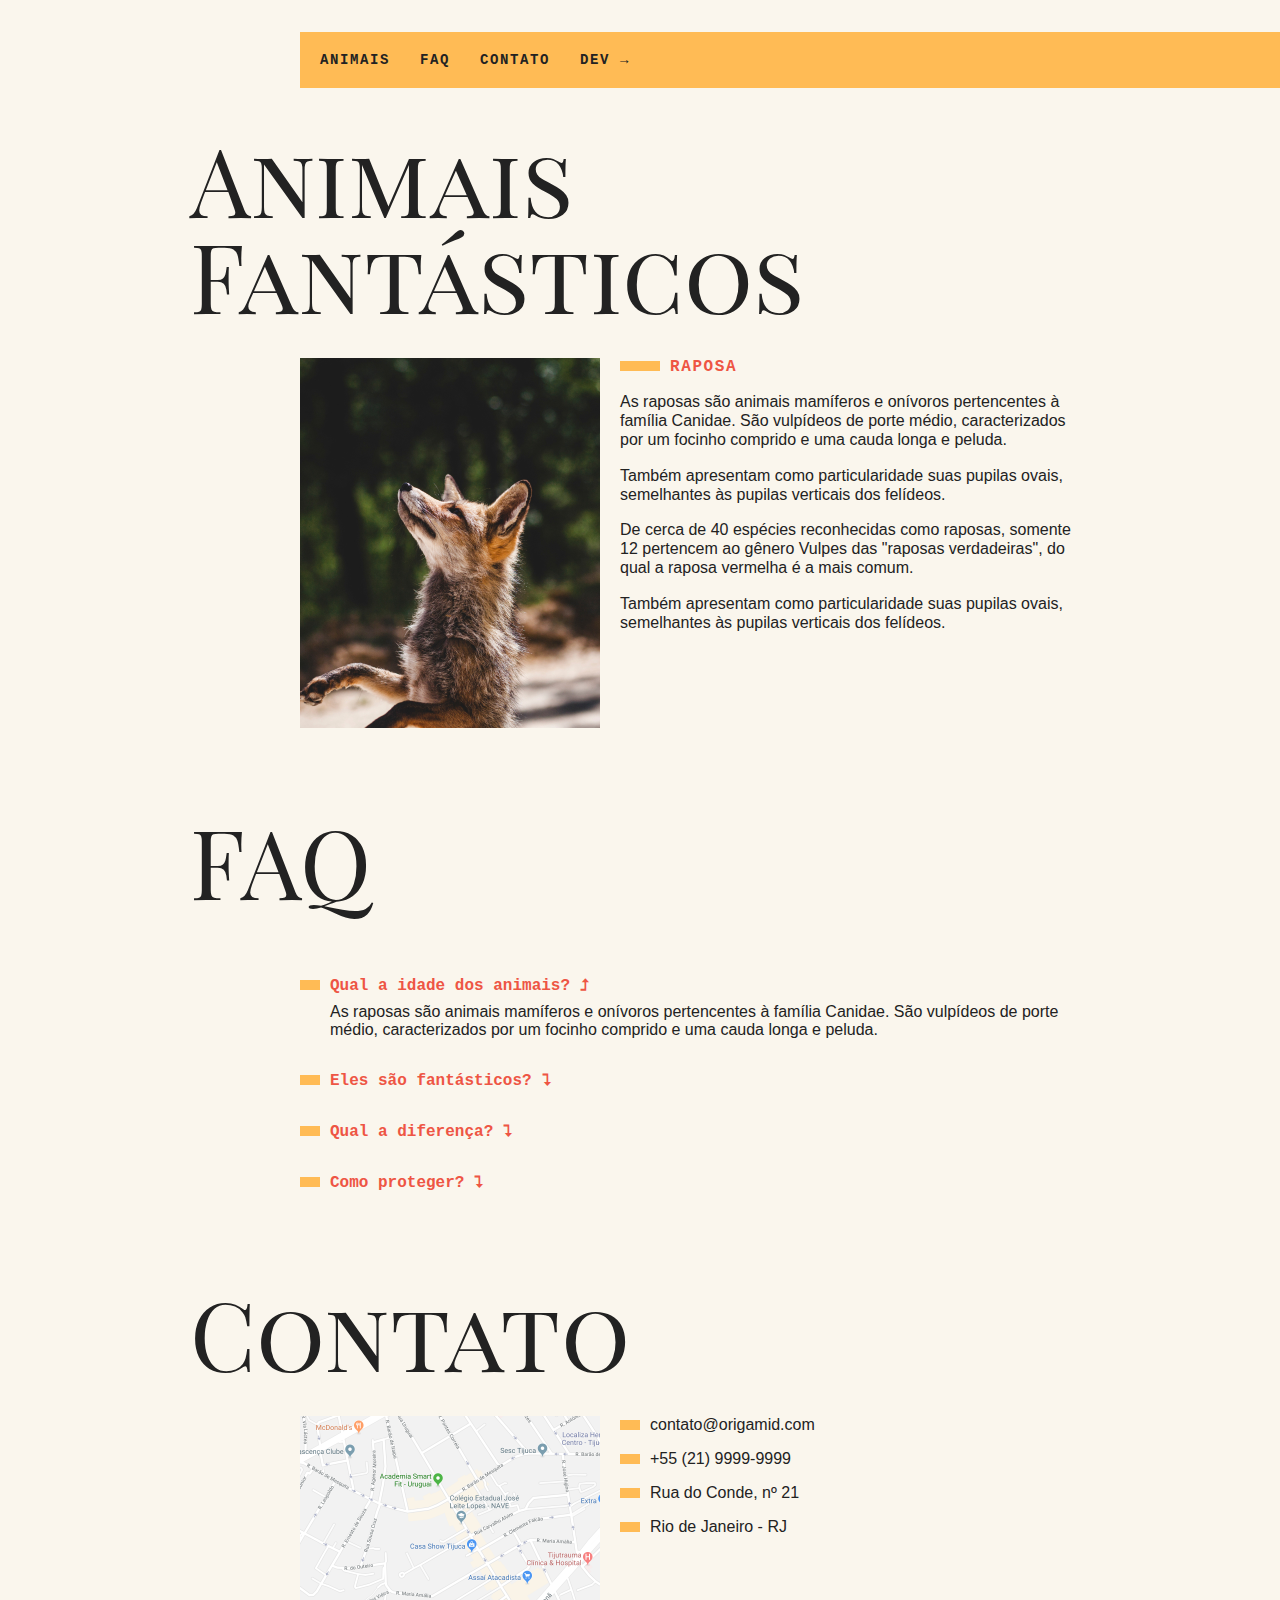
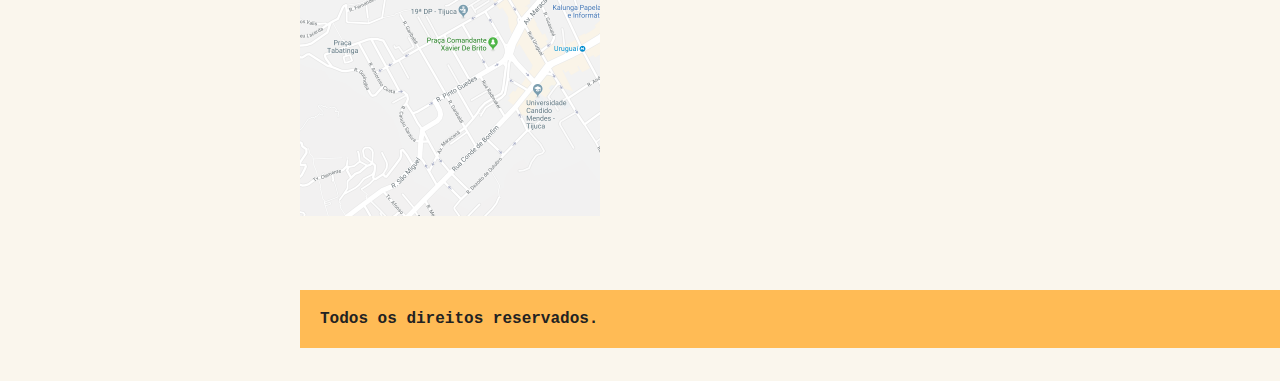
<file: dom-para-iniciantes/accordion-list/index.html>
<!DOCTYPE html>
<html lang="pt-br">
<head>
    <meta charset="UTF-8">
    <meta http-equiv="X-UA-Compatible" content="IE=edge">
    <meta name="viewport" content="width=device-width, initial-scale=1.0">
    <title>Animais Fantásticos</title>
    <link href="https://fonts.googleapis.com/css2?family=Playfair+Display+SC&display=swap" rel="stylesheet">
    <link rel="stylesheet" href="css/style.css">
    <script>
        document.documentElement.className += ' js'
    </script>
</head>
<body>

    <nav class="menu">
        <ul>
            <li><a href="#animais">Animais</a></li>
            <li><a href="#faq">Faq</a></li> 
            <li><a href="#contato">Contato</a></li>
            <li><a href="https://www.origamid.com/">Dev →</a></li>
        </ul>
    </nav>

    <section class="grid-section animais" id="animais">
        <h1 class="titulo">Animais Fantásticos</h1>
        <ul class="animais-lista js-tabmenu">
          <li><img src="img/imagem1.jpg"></li>
          <li><img src="img/imagem2.jpg"></li>
          <li><img src="img/imagem3.jpg"></li>
          <li><img src="img/imagem4.jpg"></li>
          <li><img src="img/imagem5.jpg"></li>
          <li><img src="img/imagem6.jpg"></li>
        </ul>
        <div class="animais-descricao js-tabcontent">
            <section>
                <h2>Raposa</h2>
                <p>As raposas são animais mamíferos e onívoros pertencentes à família Canidae. São vulpídeos de porte médio, caracterizados por um focinho comprido e uma cauda longa e peluda.</p>
                <p>Também apresentam como particularidade suas pupilas ovais, semelhantes às pupilas verticais dos felídeos.</p>
                <p>De cerca de 40 espécies reconhecidas como raposas, somente 12 pertencem ao gênero Vulpes das "raposas verdadeiras", do qual a raposa vermelha é a mais comum.</p>
                <p>Também apresentam como particularidade suas pupilas ovais, semelhantes às pupilas verticais dos felídeos.</p>
            </section>
            <section>
                <h2>Esquilo</h2>
                <p>As raposas são animais mamíferos e onívoros pertencentes à família Canidae. São vulpídeos de porte médio, caracterizados por um focinho comprido e uma cauda longa e peluda.</p>
                <p>Também apresentam como particularidade suas pupilas ovais, semelhantes às pupilas verticais dos felídeos.</p>
                <p>De cerca de 40 espécies reconhecidas como raposas, somente 12 pertencem ao gênero Vulpes das "raposas verdadeiras", do qual a raposa vermelha é a mais comum.</p>
                <p>Também apresentam como particularidade suas pupilas ovais, semelhantes às pupilas verticais dos felídeos.</p>
            </section>
            <section>
                <h2>Urso</h2>
                <p>As raposas são animais mamíferos e onívoros pertencentes à família Canidae. São vulpídeos de porte médio, caracterizados por um focinho comprido e uma cauda longa e peluda.</p>
                <p>Também apresentam como particularidade suas pupilas ovais, semelhantes às pupilas verticais dos felídeos.</p>
                <p>De cerca de 40 espécies reconhecidas como raposas, somente 12 pertencem ao gênero Vulpes das "raposas verdadeiras", do qual a raposa vermelha é a mais comum.</p>
                <p>Também apresentam como particularidade suas pupilas ovais, semelhantes às pupilas verticais dos felídeos.</p>
            </section>
            <section>
                <h2>Lobo</h2>
                <p>As raposas são animais mamíferos e onívoros pertencentes à família Canidae. São vulpídeos de porte médio, caracterizados por um focinho comprido e uma cauda longa e peluda.</p>
                <p>Também apresentam como particularidade suas pupilas ovais, semelhantes às pupilas verticais dos felídeos.</p>
                <p>De cerca de 40 espécies reconhecidas como raposas, somente 12 pertencem ao gênero Vulpes das "raposas verdadeiras", do qual a raposa vermelha é a mais comum.</p>
                <p>Também apresentam como particularidade suas pupilas ovais, semelhantes às pupilas verticais dos felídeos.</p>
            </section>
            <section>
                <h2>Macaco</h2>
                <p>As raposas são animais mamíferos e onívoros pertencentes à família Canidae. São vulpídeos de porte médio, caracterizados por um focinho comprido e uma cauda longa e peluda.</p>
                <p>Também apresentam como particularidade suas pupilas ovais, semelhantes às pupilas verticais dos felídeos.</p>
                <p>De cerca de 40 espécies reconhecidas como raposas, somente 12 pertencem ao gênero Vulpes das "raposas verdadeiras", do qual a raposa vermelha é a mais comum.</p>
                <p>Também apresentam como particularidade suas pupilas ovais, semelhantes às pupilas verticais dos felídeos.</p>
            </section>
            <section>
                <h2>Leão</h2>
                <p>As raposas são animais mamíferos e onívoros pertencentes à família Canidae. São vulpídeos de porte médio, caracterizados por um focinho comprido e uma cauda longa e peluda.</p>
                <p>Também apresentam como particularidade suas pupilas ovais, semelhantes às pupilas verticais dos felídeos.</p>
                <p>De cerca de 40 espécies reconhecidas como raposas, somente 12 pertencem ao gênero Vulpes das "raposas verdadeiras", do qual a raposa vermelha é a mais comum.</p>
                <p>Também apresentam como particularidade suas pupilas ovais, semelhantes às pupilas verticais dos felídeos.</p>
            </section>
        </div>
    </section>

    <section class="grid-section faq" id="faq">
        <h1 class="titulo">FAQ</h1>
        <dl class="faq-lista js-accordion">
            <dt>Qual a idade dos animais?</dt>
            <dd>As raposas são animais mamíferos e onívoros pertencentes à família Canidae. São vulpídeos de porte médio, caracterizados por um focinho comprido e uma cauda longa e peluda.</dd>
            <dt>Eles são fantásticos?</dt>
            <dd>Também apresentam como particularidade suas pupilas ovais, semelhantes às pupilas verticais dos felídeos.</dd>
            <dt>Qual a diferença?</dt>
            <dd>As raposas são animais mamíferos e onívoros pertencentes à família Canidae. São vulpídeos de porte médio, caracterizados por um focinho comprido e uma cauda longa e peluda.</dd>
            <dt>Como proteger?</dt>
            <dd>Também apresentam como particularidade suas pupilas ovais, semelhantes às pupilas verticais dos felídeos.</dd>
        </dl>
    </section>

    <section class="grid-section contato" id="contato">
        <h1 class="titulo">Contato</h1>
        <div class="mapa">
            <img src="img/mapa.png">
        </div>
        <ul class="dados">
            <li>contato@origamid.com</li>
            <li>+55 (21) 9999-9999</li>
            <li>Rua do Conde, nº 21</li>
            <li>Rio de Janeiro - RJ</li>
        </ul>
    </section>

    <footer class="copy">
        <p>Todos os direitos reservados.</p>
    </footer>

    <script src="script.js"></script>
    
</body>
</html>
</file>
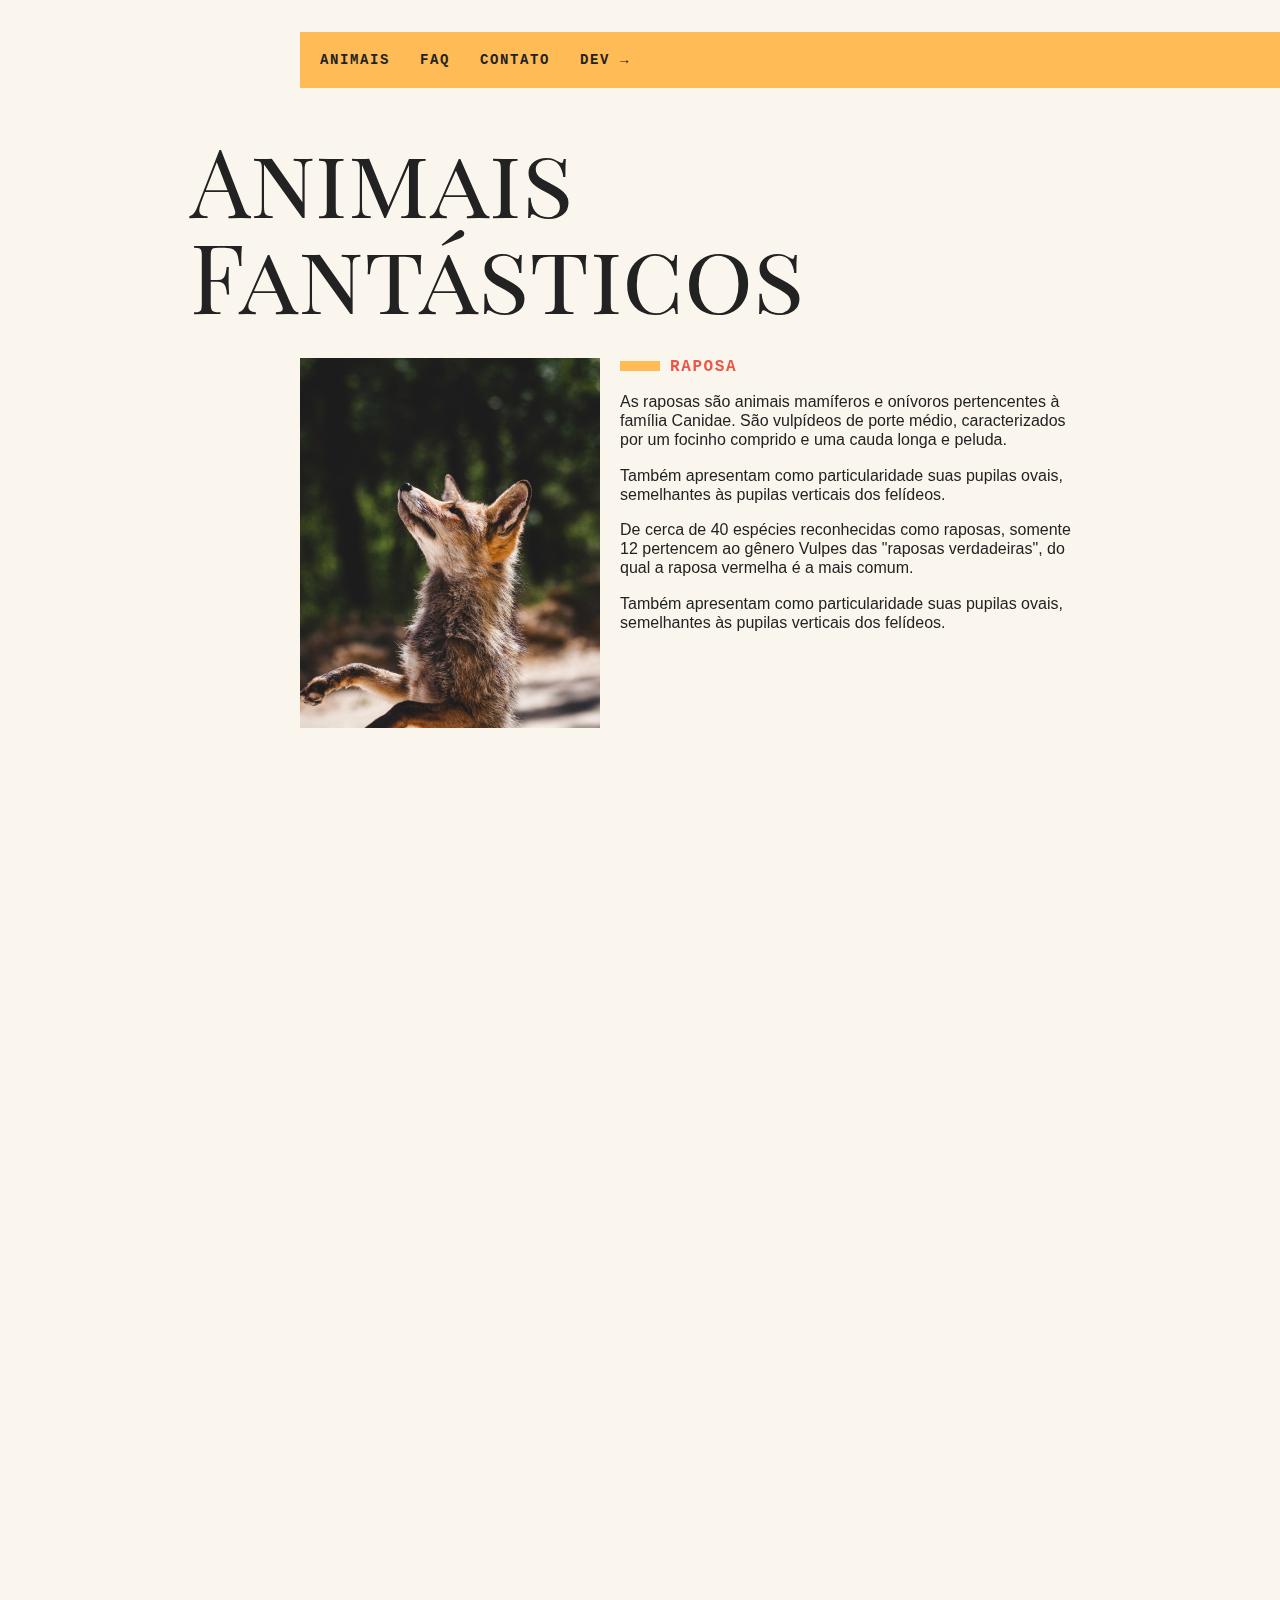
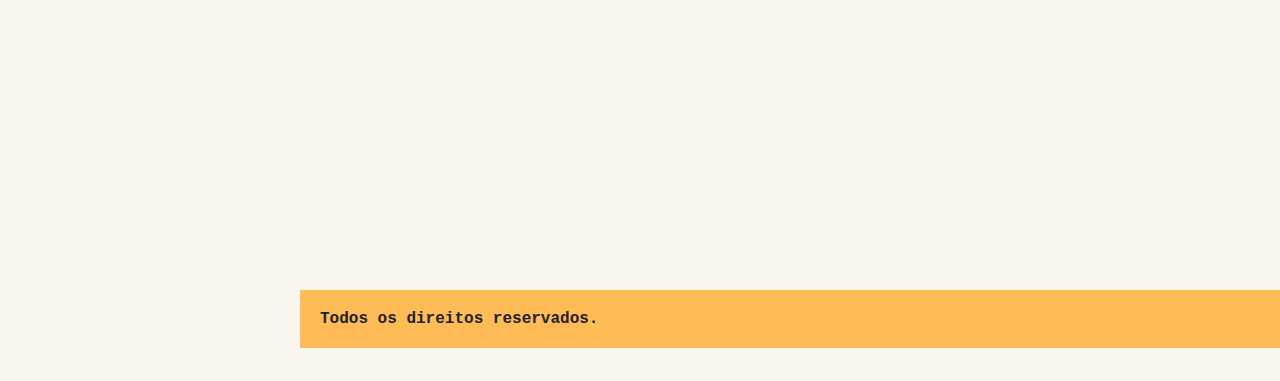
<file: dom-para-iniciantes/animacao-ao-scroll/index.html>
<!DOCTYPE html>
<html lang="pt-br">
<head>
    <meta charset="UTF-8">
    <meta http-equiv="X-UA-Compatible" content="IE=edge">
    <meta name="viewport" content="width=device-width, initial-scale=1.0">
    <title>Animais Fantásticos</title>
    <link href="https://fonts.googleapis.com/css2?family=Playfair+Display+SC&display=swap" rel="stylesheet">
    <link rel="stylesheet" href="css/style.css">
    <script>
        document.documentElement.className += ' js'
    </script>
</head>
<body>

    <nav class="menu js-menu">
        <ul>
            <li><a href="#animais">Animais</a></li>
            <li><a href="#faq">Faq</a></li> 
            <li><a href="#contato">Contato</a></li>
            <li><a href="https://www.origamid.com/">Dev →</a></li>
        </ul>
    </nav>

    <section class="grid-section animais js-scroll" id="animais">
        <h1 class="titulo">Animais Fantásticos</h1>
        <ul class="animais-lista js-tabmenu">
          <li><img src="img/imagem1.jpg"></li>
          <li><img src="img/imagem2.jpg"></li>
          <li><img src="img/imagem3.jpg"></li>
          <li><img src="img/imagem4.jpg"></li>
          <li><img src="img/imagem5.jpg"></li>
          <li><img src="img/imagem6.jpg"></li>
        </ul>
        <div class="animais-descricao js-tabcontent">
            <section>
                <h2>Raposa</h2>
                <p>As raposas são animais mamíferos e onívoros pertencentes à família Canidae. São vulpídeos de porte médio, caracterizados por um focinho comprido e uma cauda longa e peluda.</p>
                <p>Também apresentam como particularidade suas pupilas ovais, semelhantes às pupilas verticais dos felídeos.</p>
                <p>De cerca de 40 espécies reconhecidas como raposas, somente 12 pertencem ao gênero Vulpes das "raposas verdadeiras", do qual a raposa vermelha é a mais comum.</p>
                <p>Também apresentam como particularidade suas pupilas ovais, semelhantes às pupilas verticais dos felídeos.</p>
            </section>
            <section>
                <h2>Esquilo</h2>
                <p>As raposas são animais mamíferos e onívoros pertencentes à família Canidae. São vulpídeos de porte médio, caracterizados por um focinho comprido e uma cauda longa e peluda.</p>
                <p>Também apresentam como particularidade suas pupilas ovais, semelhantes às pupilas verticais dos felídeos.</p>
                <p>De cerca de 40 espécies reconhecidas como raposas, somente 12 pertencem ao gênero Vulpes das "raposas verdadeiras", do qual a raposa vermelha é a mais comum.</p>
                <p>Também apresentam como particularidade suas pupilas ovais, semelhantes às pupilas verticais dos felídeos.</p>
            </section>
            <section>
                <h2>Urso</h2>
                <p>As raposas são animais mamíferos e onívoros pertencentes à família Canidae. São vulpídeos de porte médio, caracterizados por um focinho comprido e uma cauda longa e peluda.</p>
                <p>Também apresentam como particularidade suas pupilas ovais, semelhantes às pupilas verticais dos felídeos.</p>
                <p>De cerca de 40 espécies reconhecidas como raposas, somente 12 pertencem ao gênero Vulpes das "raposas verdadeiras", do qual a raposa vermelha é a mais comum.</p>
                <p>Também apresentam como particularidade suas pupilas ovais, semelhantes às pupilas verticais dos felídeos.</p>
            </section>
            <section>
                <h2>Lobo</h2>
                <p>As raposas são animais mamíferos e onívoros pertencentes à família Canidae. São vulpídeos de porte médio, caracterizados por um focinho comprido e uma cauda longa e peluda.</p>
                <p>Também apresentam como particularidade suas pupilas ovais, semelhantes às pupilas verticais dos felídeos.</p>
                <p>De cerca de 40 espécies reconhecidas como raposas, somente 12 pertencem ao gênero Vulpes das "raposas verdadeiras", do qual a raposa vermelha é a mais comum.</p>
                <p>Também apresentam como particularidade suas pupilas ovais, semelhantes às pupilas verticais dos felídeos.</p>
            </section>
            <section>
                <h2>Macaco</h2>
                <p>As raposas são animais mamíferos e onívoros pertencentes à família Canidae. São vulpídeos de porte médio, caracterizados por um focinho comprido e uma cauda longa e peluda.</p>
                <p>Também apresentam como particularidade suas pupilas ovais, semelhantes às pupilas verticais dos felídeos.</p>
                <p>De cerca de 40 espécies reconhecidas como raposas, somente 12 pertencem ao gênero Vulpes das "raposas verdadeiras", do qual a raposa vermelha é a mais comum.</p>
                <p>Também apresentam como particularidade suas pupilas ovais, semelhantes às pupilas verticais dos felídeos.</p>
            </section>
            <section>
                <h2>Leão</h2>
                <p>As raposas são animais mamíferos e onívoros pertencentes à família Canidae. São vulpídeos de porte médio, caracterizados por um focinho comprido e uma cauda longa e peluda.</p>
                <p>Também apresentam como particularidade suas pupilas ovais, semelhantes às pupilas verticais dos felídeos.</p>
                <p>De cerca de 40 espécies reconhecidas como raposas, somente 12 pertencem ao gênero Vulpes das "raposas verdadeiras", do qual a raposa vermelha é a mais comum.</p>
                <p>Também apresentam como particularidade suas pupilas ovais, semelhantes às pupilas verticais dos felídeos.</p>
            </section>
        </div>
    </section>

    <section class="grid-section faq js-scroll" id="faq">
        <h1 class="titulo">FAQ</h1>
        <dl class="faq-lista js-accordion">
            <dt>Qual a idade dos animais?</dt>
            <dd>As raposas são animais mamíferos e onívoros pertencentes à família Canidae. São vulpídeos de porte médio, caracterizados por um focinho comprido e uma cauda longa e peluda.</dd>
            <dt>Eles são fantásticos?</dt>
            <dd>Também apresentam como particularidade suas pupilas ovais, semelhantes às pupilas verticais dos felídeos.</dd>
            <dt>Qual a diferença?</dt>
            <dd>As raposas são animais mamíferos e onívoros pertencentes à família Canidae. São vulpídeos de porte médio, caracterizados por um focinho comprido e uma cauda longa e peluda.</dd>
            <dt>Como proteger?</dt>
            <dd>Também apresentam como particularidade suas pupilas ovais, semelhantes às pupilas verticais dos felídeos.</dd>
        </dl>
    </section>

    <section class="grid-section contato js-scroll" id="contato">
        <h1 class="titulo">Contato</h1>
        <div class="mapa">
            <img src="img/mapa.png">
        </div>
        <ul class="dados">
            <li>contato@origamid.com</li>
            <li>+55 (21) 9999-9999</li>
            <li>Rua do Conde, nº 21</li>
            <li>Rio de Janeiro - RJ</li>
        </ul>
    </section>

    <footer class="copy">
        <p>Todos os direitos reservados.</p>
    </footer>

    <script src="script.js"></script>
    
</body>
</html>
</file>
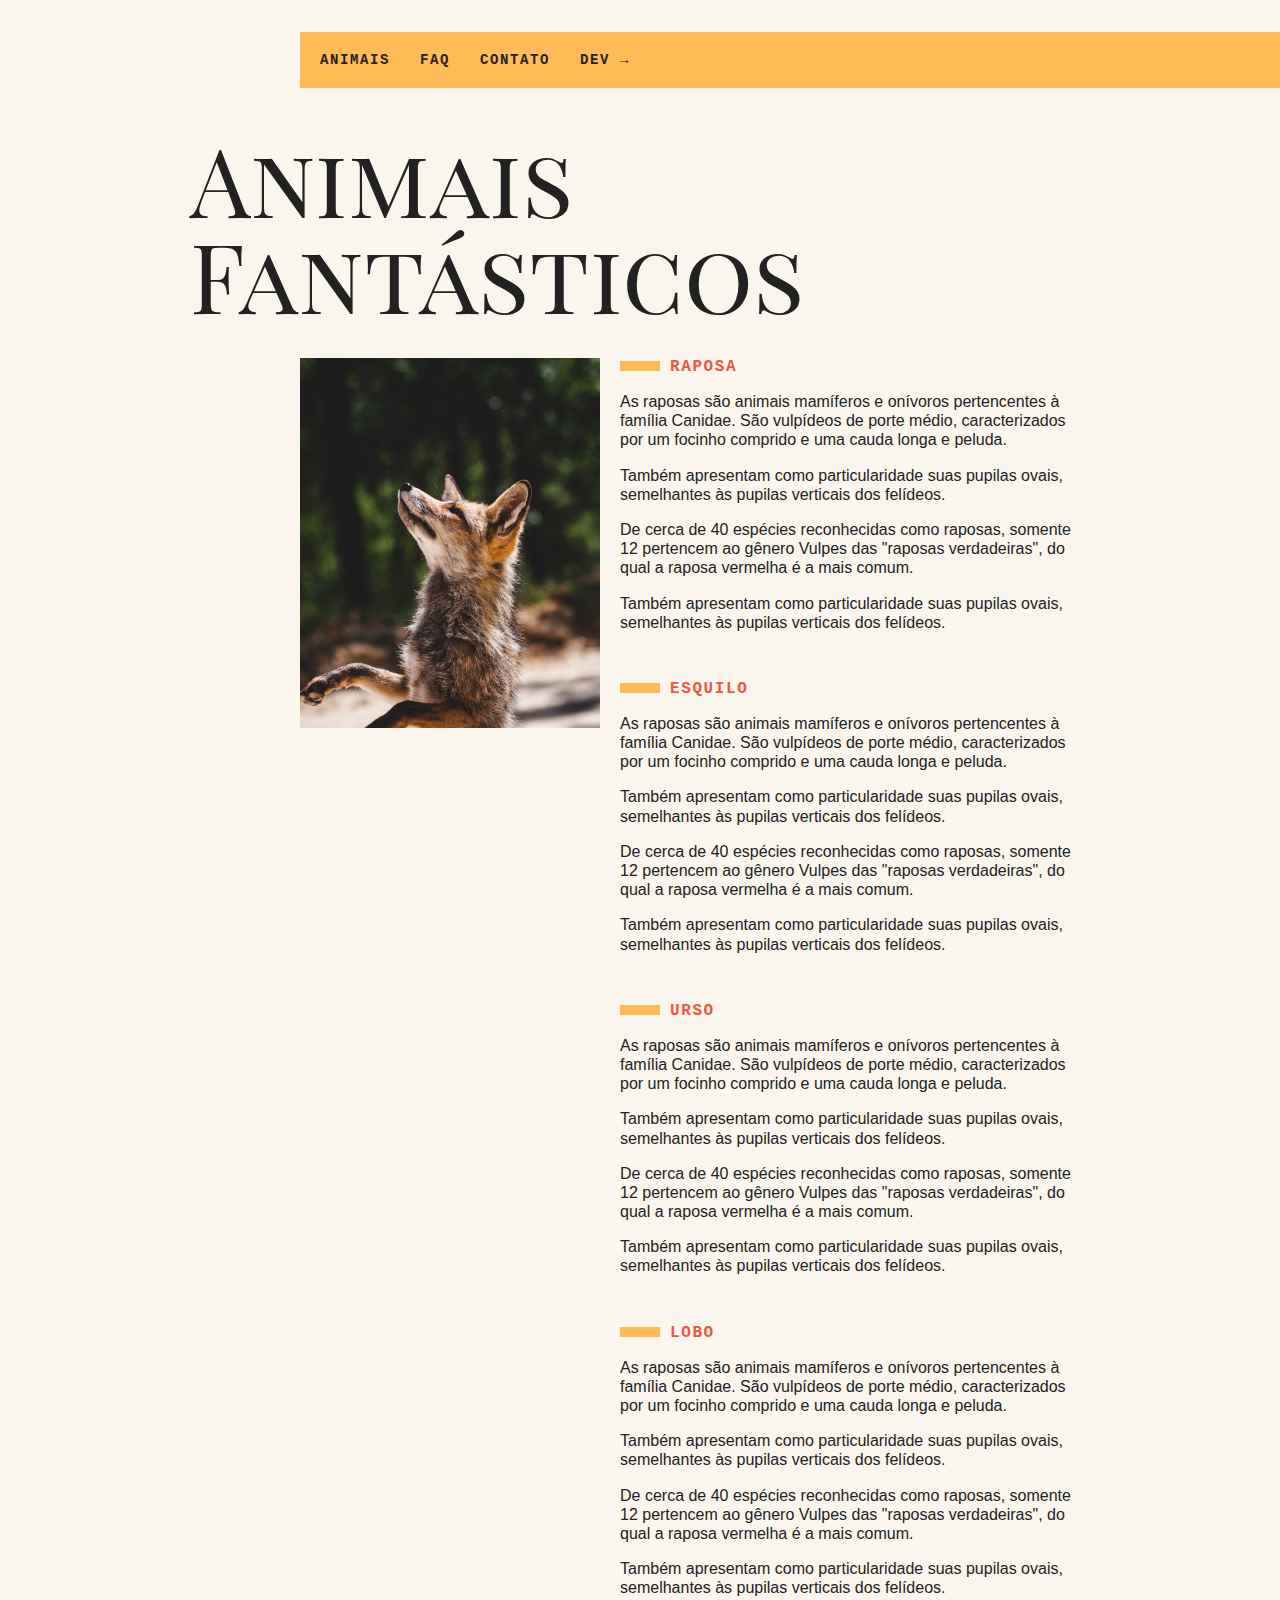
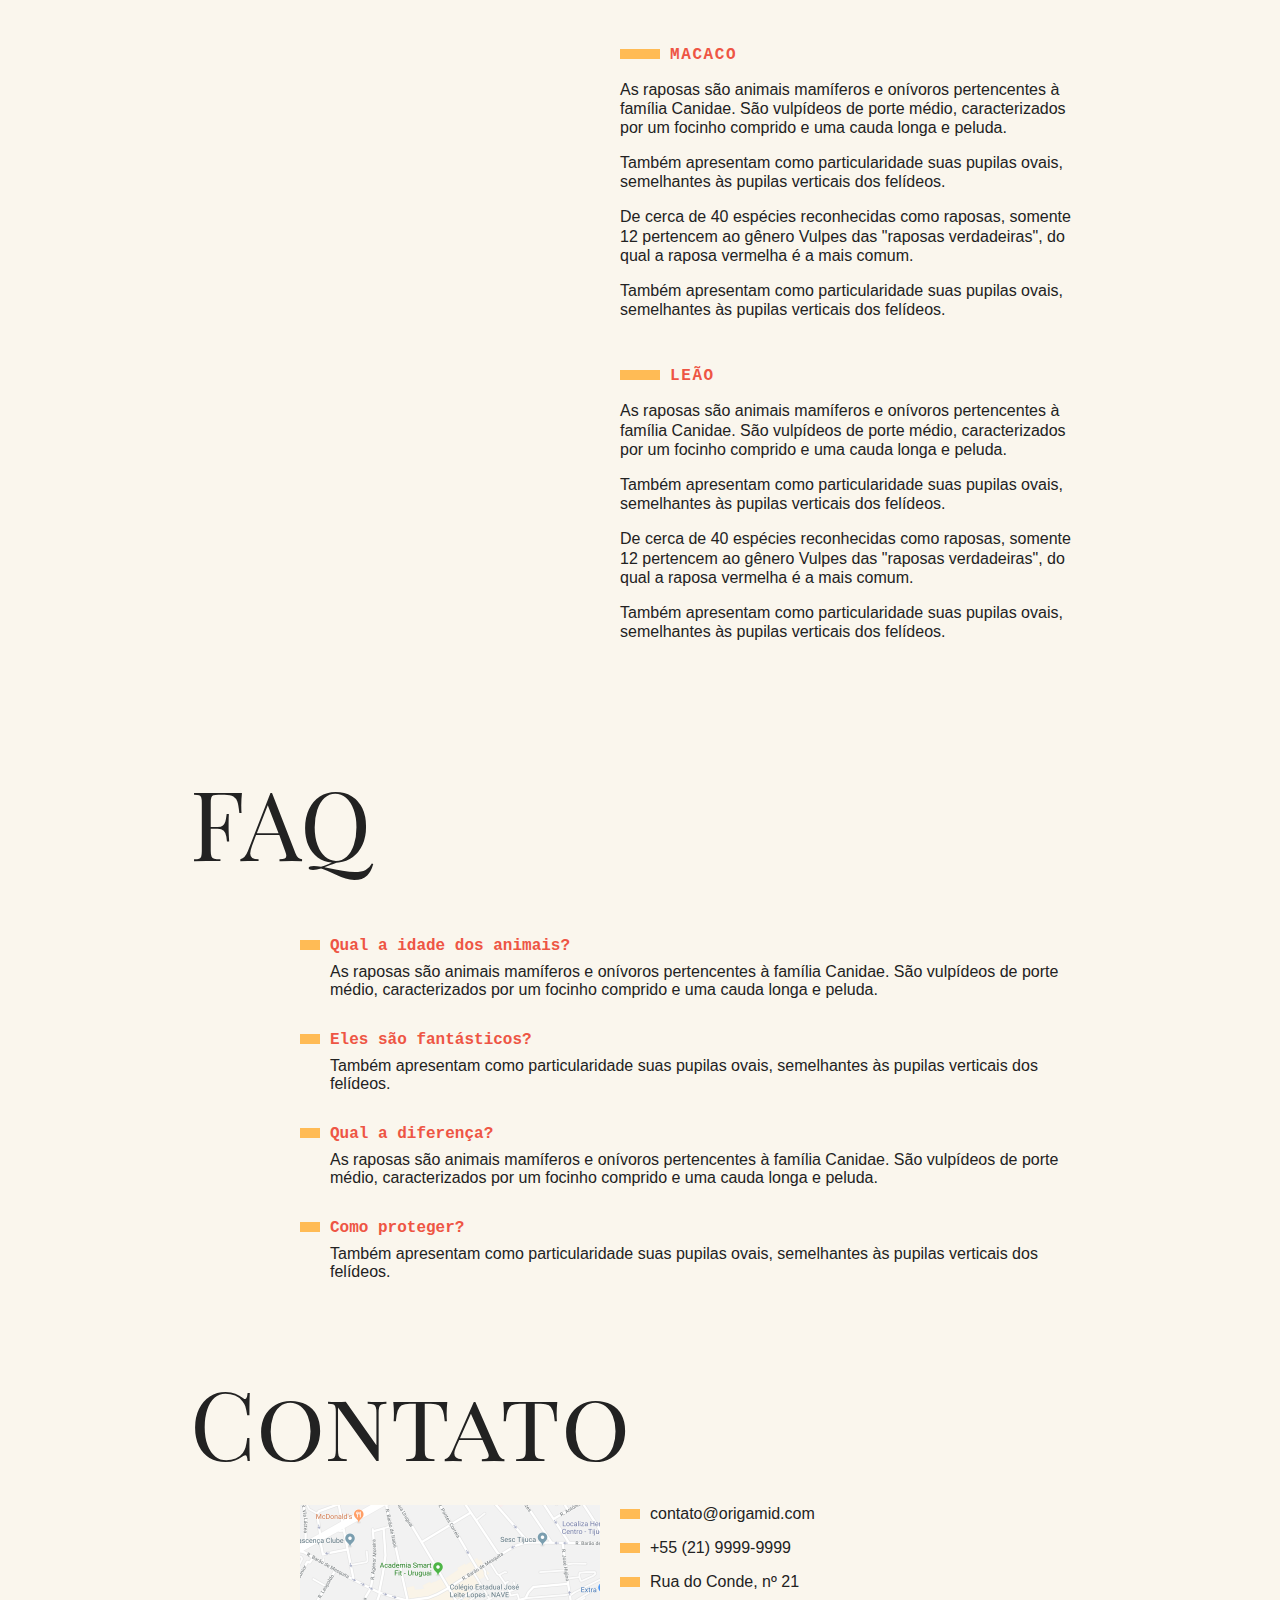
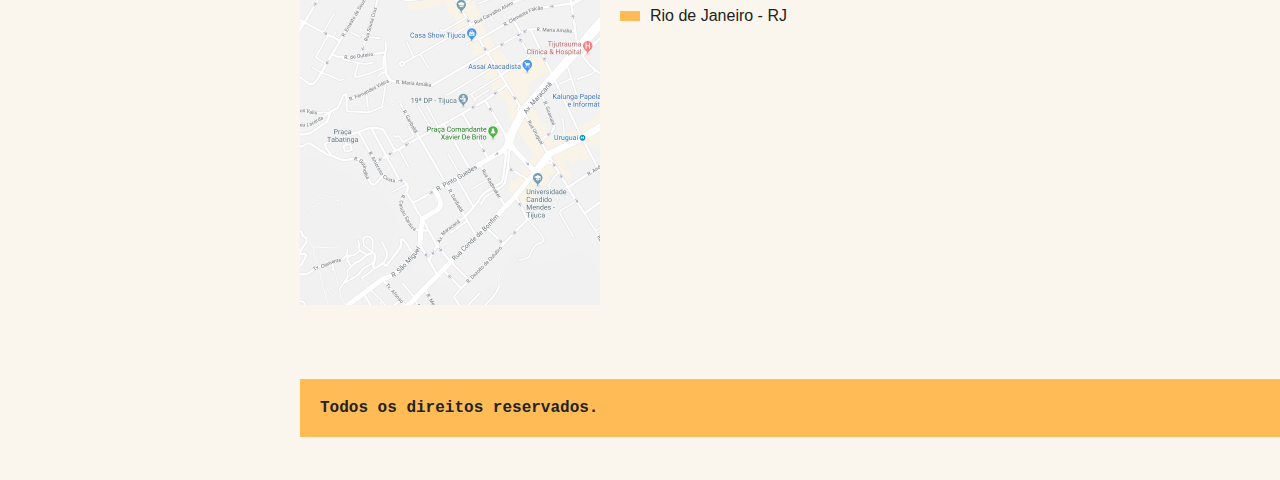
<file: dom-para-iniciantes/classes-e-atributos/index.html>
<!DOCTYPE html>
<html lang="pt-br">
<head>
    <meta charset="UTF-8">
    <meta http-equiv="X-UA-Compatible" content="IE=edge">
    <meta name="viewport" content="width=device-width, initial-scale=1.0">
    <title>Animais Fantásticos</title>
    <link href="https://fonts.googleapis.com/css2?family=Playfair+Display+SC&display=swap" rel="stylesheet">
    <link rel="stylesheet" href="css/style.css">
</head>
<body>
    <nav class="menu">
        <ul>
            <li><a href="#animais">Animais</a></li>
            <li><a href="#faq">Faq</a></li> 
            <li><a href="#contato">Contato</a></li>
            <li><a href="https://www.origamid.com/">Dev →</a></li>
        </ul>
    </nav>

    <section class="grid-section animais" id="animais">
        <h1 class="titulo">Animais Fantásticos</h1>
        <ul class="animais-lista">
          <li><img src="img/imagem1.jpg" alt="tem"></li>
          <li><img src="img/imagem2.jpg"></li>
          <li><img src="img/imagem3.jpg"></li>
          <li><img src="img/imagem4.jpg"></li>
          <li><img src="img/imagem5.jpg"></li>
          <li><img src="img/imagem6.jpg"></li>
        </ul>
        <div class="animais-descricao">
            <section>
                <h2>Raposa</h2>
                <p>As raposas são animais mamíferos e onívoros pertencentes à família Canidae. São vulpídeos de porte médio, caracterizados por um focinho comprido e uma cauda longa e peluda.</p>
                <p>Também apresentam como particularidade suas pupilas ovais, semelhantes às pupilas verticais dos felídeos.</p>
                <p>De cerca de 40 espécies reconhecidas como raposas, somente 12 pertencem ao gênero Vulpes das "raposas verdadeiras", do qual a raposa vermelha é a mais comum.</p>
                <p>Também apresentam como particularidade suas pupilas ovais, semelhantes às pupilas verticais dos felídeos.</p>
            </section>
            <section>
                <h2>Esquilo</h2>
                <p>As raposas são animais mamíferos e onívoros pertencentes à família Canidae. São vulpídeos de porte médio, caracterizados por um focinho comprido e uma cauda longa e peluda.</p>
                <p>Também apresentam como particularidade suas pupilas ovais, semelhantes às pupilas verticais dos felídeos.</p>
                <p>De cerca de 40 espécies reconhecidas como raposas, somente 12 pertencem ao gênero Vulpes das "raposas verdadeiras", do qual a raposa vermelha é a mais comum.</p>
                <p>Também apresentam como particularidade suas pupilas ovais, semelhantes às pupilas verticais dos felídeos.</p>
            </section>
            <section>
                <h2>Urso</h2>
                <p>As raposas são animais mamíferos e onívoros pertencentes à família Canidae. São vulpídeos de porte médio, caracterizados por um focinho comprido e uma cauda longa e peluda.</p>
                <p>Também apresentam como particularidade suas pupilas ovais, semelhantes às pupilas verticais dos felídeos.</p>
                <p>De cerca de 40 espécies reconhecidas como raposas, somente 12 pertencem ao gênero Vulpes das "raposas verdadeiras", do qual a raposa vermelha é a mais comum.</p>
                <p>Também apresentam como particularidade suas pupilas ovais, semelhantes às pupilas verticais dos felídeos.</p>
            </section>
            <section>
                <h2>Lobo</h2>
                <p>As raposas são animais mamíferos e onívoros pertencentes à família Canidae. São vulpídeos de porte médio, caracterizados por um focinho comprido e uma cauda longa e peluda.</p>
                <p>Também apresentam como particularidade suas pupilas ovais, semelhantes às pupilas verticais dos felídeos.</p>
                <p>De cerca de 40 espécies reconhecidas como raposas, somente 12 pertencem ao gênero Vulpes das "raposas verdadeiras", do qual a raposa vermelha é a mais comum.</p>
                <p>Também apresentam como particularidade suas pupilas ovais, semelhantes às pupilas verticais dos felídeos.</p>
            </section>
            <section>
                <h2>Macaco</h2>
                <p>As raposas são animais mamíferos e onívoros pertencentes à família Canidae. São vulpídeos de porte médio, caracterizados por um focinho comprido e uma cauda longa e peluda.</p>
                <p>Também apresentam como particularidade suas pupilas ovais, semelhantes às pupilas verticais dos felídeos.</p>
                <p>De cerca de 40 espécies reconhecidas como raposas, somente 12 pertencem ao gênero Vulpes das "raposas verdadeiras", do qual a raposa vermelha é a mais comum.</p>
                <p>Também apresentam como particularidade suas pupilas ovais, semelhantes às pupilas verticais dos felídeos.</p>
            </section>
            <section>
                <h2>Leão</h2>
                <p>As raposas são animais mamíferos e onívoros pertencentes à família Canidae. São vulpídeos de porte médio, caracterizados por um focinho comprido e uma cauda longa e peluda.</p>
                <p>Também apresentam como particularidade suas pupilas ovais, semelhantes às pupilas verticais dos felídeos.</p>
                <p>De cerca de 40 espécies reconhecidas como raposas, somente 12 pertencem ao gênero Vulpes das "raposas verdadeiras", do qual a raposa vermelha é a mais comum.</p>
                <p>Também apresentam como particularidade suas pupilas ovais, semelhantes às pupilas verticais dos felídeos.</p>
            </section>
        </div>
    </section>

    <section class="grid-section faq" id="faq">
        <h1 class="titulo">FAQ</h1>
        <dl class="faq-lista">
            <dt>Qual a idade dos animais?</dt>
            <dd>As raposas são animais mamíferos e onívoros pertencentes à família Canidae. São vulpídeos de porte médio, caracterizados por um focinho comprido e uma cauda longa e peluda.</dd>
            <dt>Eles são fantásticos?</dt>
            <dd>Também apresentam como particularidade suas pupilas ovais, semelhantes às pupilas verticais dos felídeos.</dd>
            <dt>Qual a diferença?</dt>
            <dd>As raposas são animais mamíferos e onívoros pertencentes à família Canidae. São vulpídeos de porte médio, caracterizados por um focinho comprido e uma cauda longa e peluda.</dd>
            <dt>Como proteger?</dt>
            <dd>Também apresentam como particularidade suas pupilas ovais, semelhantes às pupilas verticais dos felídeos.</dd>
        </dl>
    </section>

    <section class="grid-section contato" id="contato">
        <h1 class="titulo">Contato</h1>
        <div class="mapa">
            <img src="img/mapa.png">
        </div>
        <ul class="dados">
            <li>contato@origamid.com</li>
            <li>+55 (21) 9999-9999</li>
            <li>Rua do Conde, nº 21</li>
            <li>Rio de Janeiro - RJ</li>
        </ul>
    </section>

    <footer class="copy">
        <p>Todos os direitos reservados.</p>
    </footer>

    <script src="script.js"></script>

    
</body>
</html>
</file>
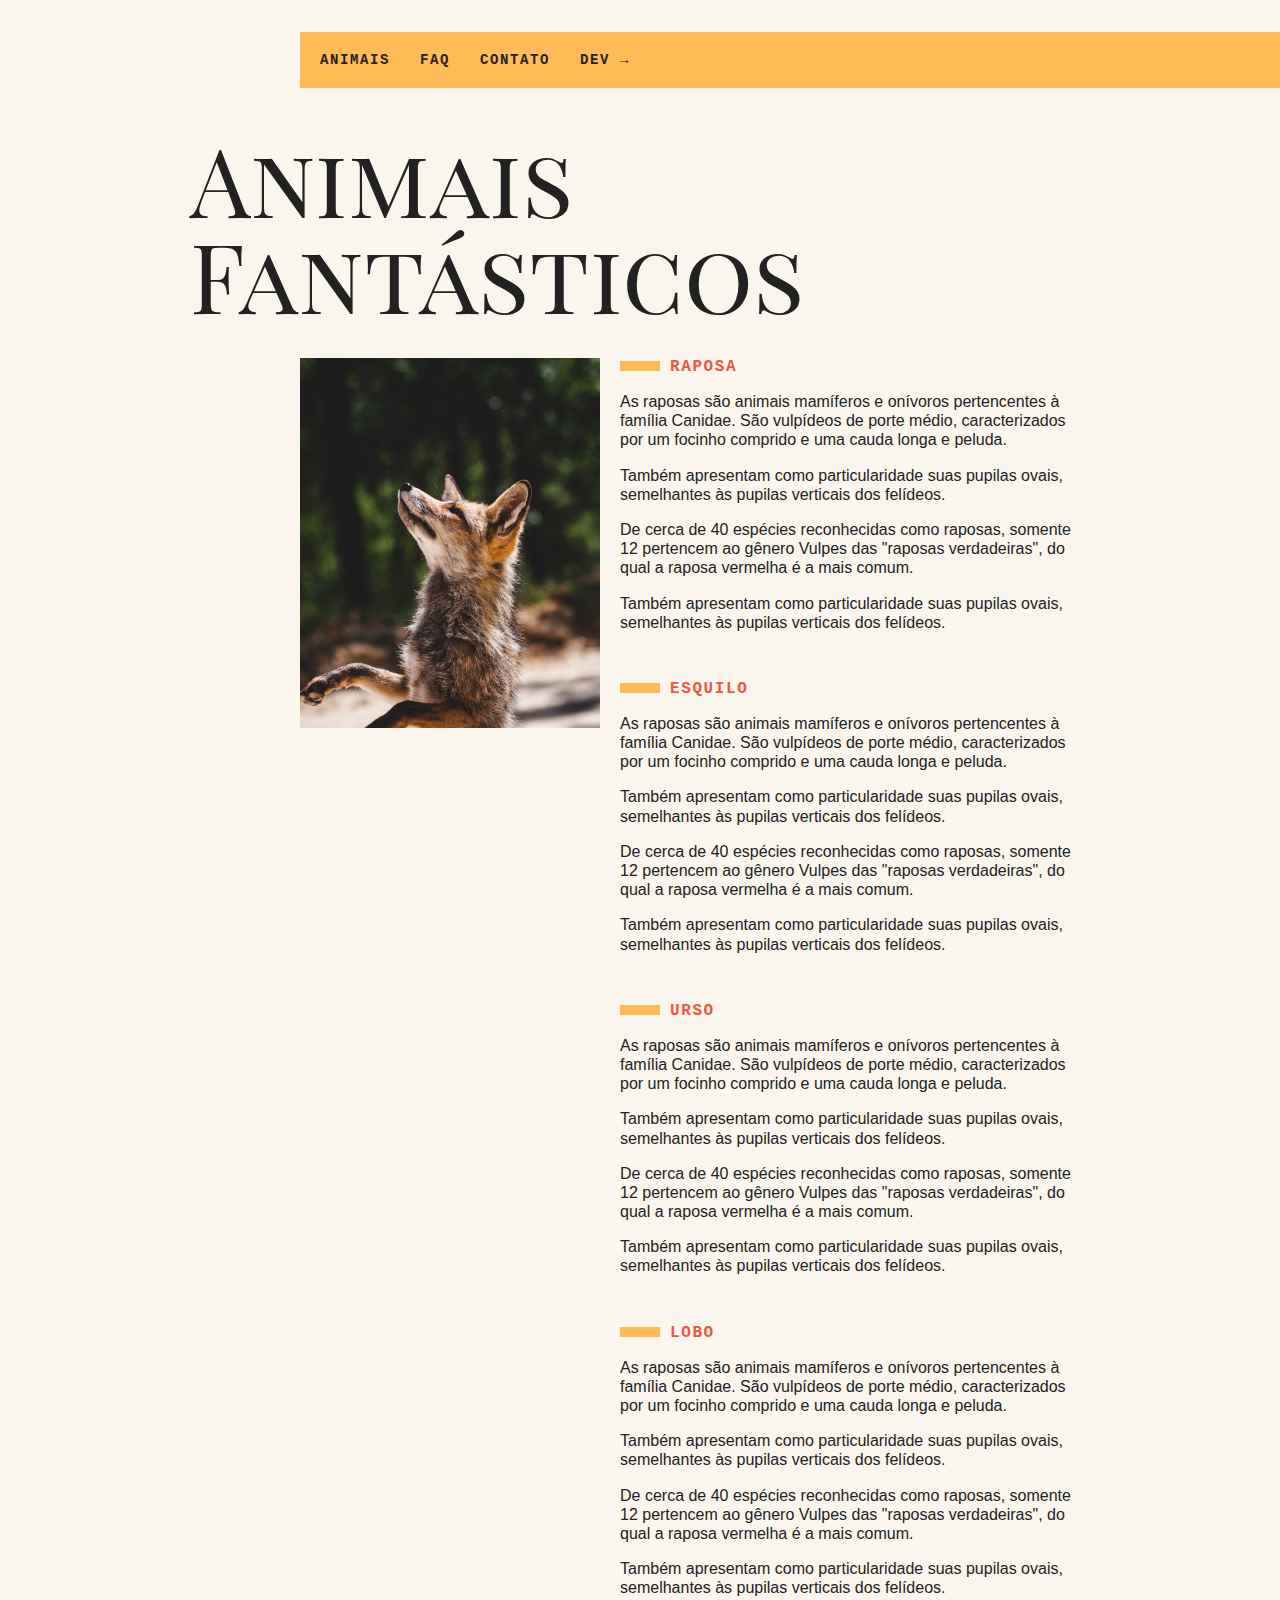
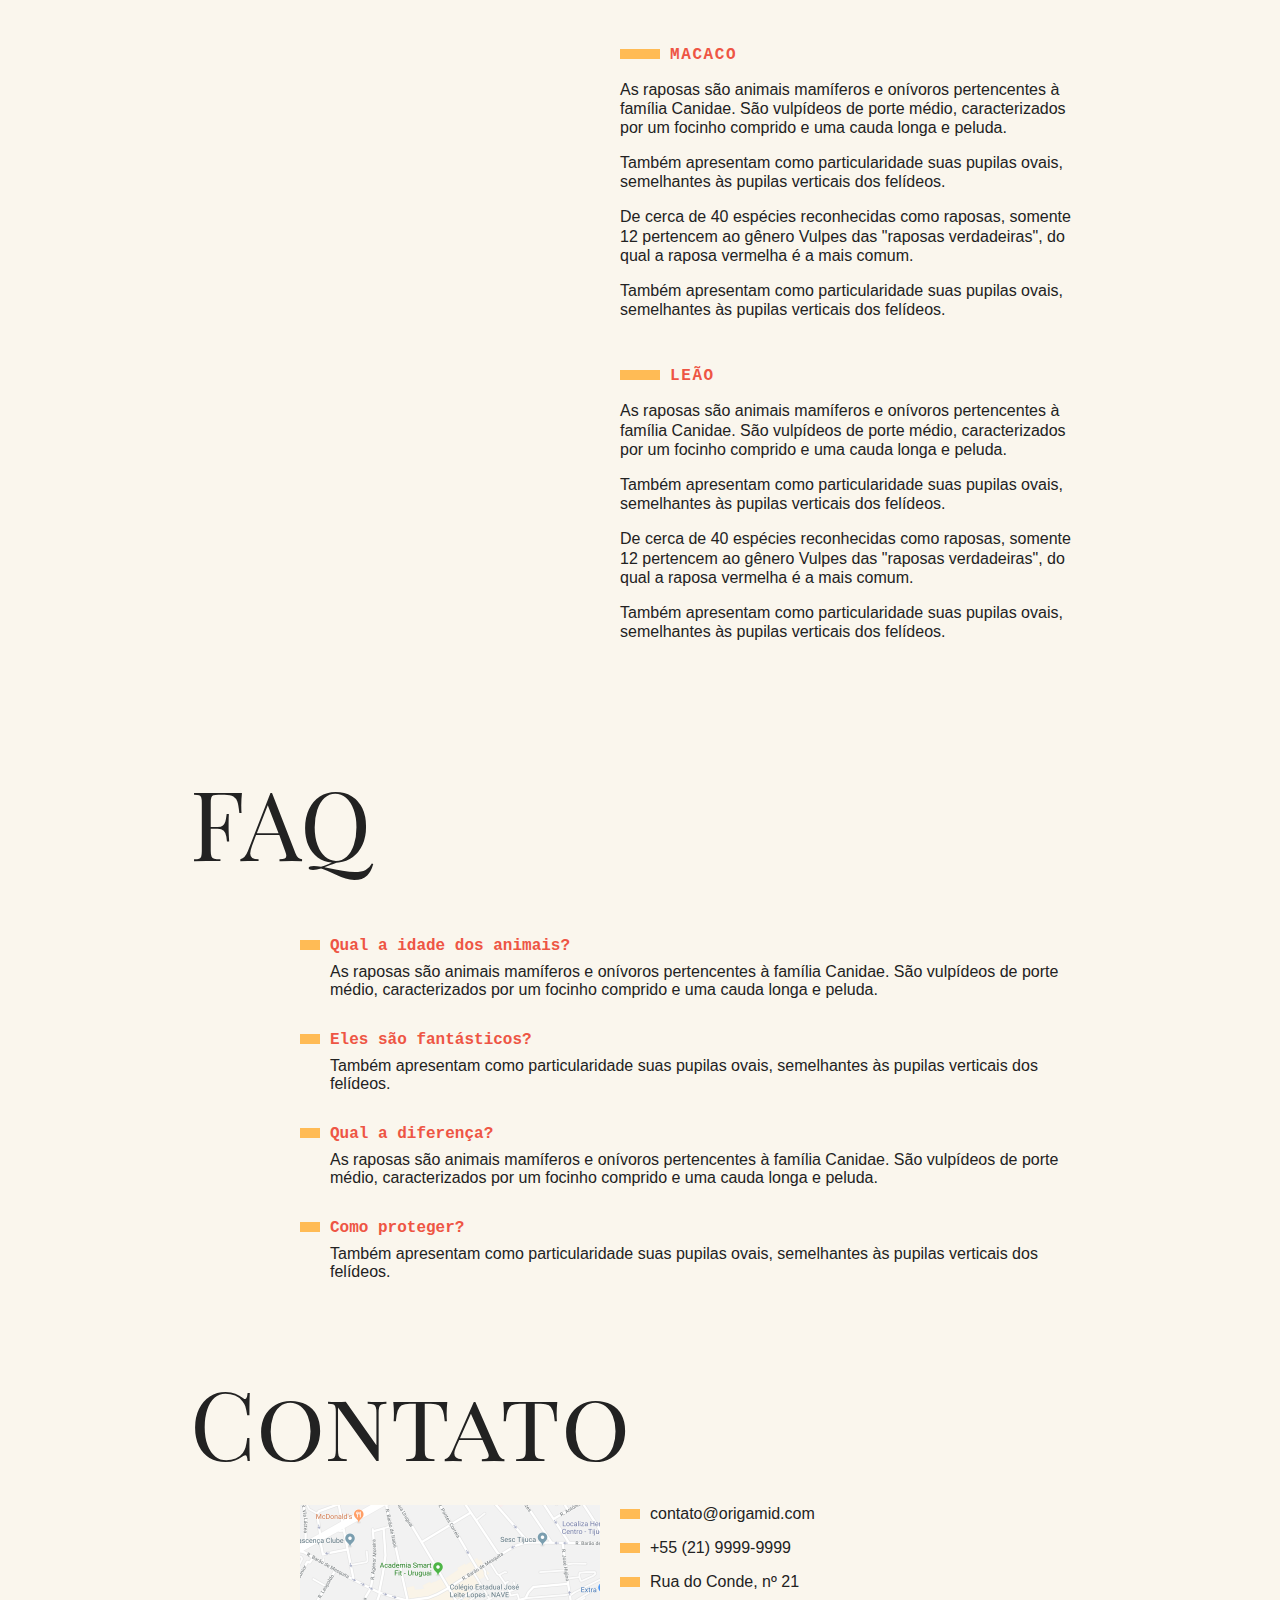
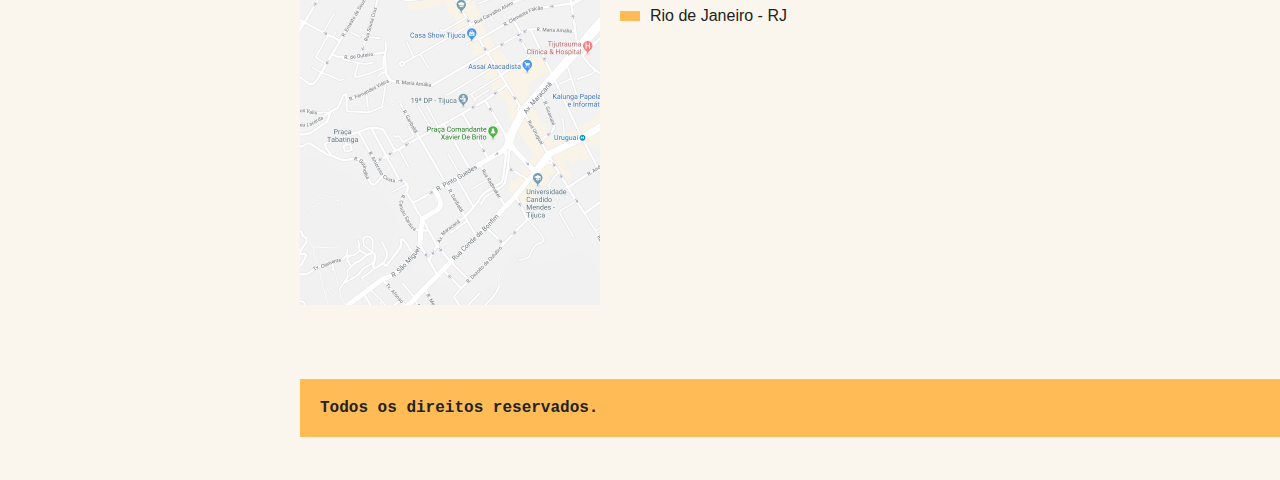
<file: dom-para-iniciantes/foreach-e-arrow-function/index.html>
<!DOCTYPE html>
<html lang="pt-br">
<head>
    <meta charset="UTF-8">
    <meta http-equiv="X-UA-Compatible" content="IE=edge">
    <meta name="viewport" content="width=device-width, initial-scale=1.0">
    <title>Animais Fantásticos</title>
    <link href="https://fonts.googleapis.com/css2?family=Playfair+Display+SC&display=swap" rel="stylesheet">
    <link rel="stylesheet" href="css/style.css">
</head>
<body>
    <nav class="menu">
        <ul>
            <li><a href="#animais">Animais</a></li>
            <li><a href="#faq">Faq</a></li> 
            <li><a href="#contato">Contato</a></li>
            <li><a href="https://www.origamid.com/">Dev →</a></li>
        </ul>
    </nav>

    <section class="grid-section animais" id="animais">
        <h1 class="titulo">Animais Fantásticos</h1>
        <ul class="animais-lista">
          <li><img src="img/imagem1.jpg"></li>
          <li><img src="img/imagem2.jpg"></li>
          <li><img src="img/imagem3.jpg"></li>
          <li><img src="img/imagem4.jpg"></li>
          <li><img src="img/imagem5.jpg"></li>
          <li><img src="img/imagem6.jpg"></li>
        </ul>
        <div class="animais-descricao">
            <section>
                <h2>Raposa</h2>
                <p>As raposas são animais mamíferos e onívoros pertencentes à família Canidae. São vulpídeos de porte médio, caracterizados por um focinho comprido e uma cauda longa e peluda.</p>
                <p>Também apresentam como particularidade suas pupilas ovais, semelhantes às pupilas verticais dos felídeos.</p>
                <p>De cerca de 40 espécies reconhecidas como raposas, somente 12 pertencem ao gênero Vulpes das "raposas verdadeiras", do qual a raposa vermelha é a mais comum.</p>
                <p>Também apresentam como particularidade suas pupilas ovais, semelhantes às pupilas verticais dos felídeos.</p>
            </section>
            <section>
                <h2>Esquilo</h2>
                <p>As raposas são animais mamíferos e onívoros pertencentes à família Canidae. São vulpídeos de porte médio, caracterizados por um focinho comprido e uma cauda longa e peluda.</p>
                <p>Também apresentam como particularidade suas pupilas ovais, semelhantes às pupilas verticais dos felídeos.</p>
                <p>De cerca de 40 espécies reconhecidas como raposas, somente 12 pertencem ao gênero Vulpes das "raposas verdadeiras", do qual a raposa vermelha é a mais comum.</p>
                <p>Também apresentam como particularidade suas pupilas ovais, semelhantes às pupilas verticais dos felídeos.</p>
            </section>
            <section>
                <h2>Urso</h2>
                <p>As raposas são animais mamíferos e onívoros pertencentes à família Canidae. São vulpídeos de porte médio, caracterizados por um focinho comprido e uma cauda longa e peluda.</p>
                <p>Também apresentam como particularidade suas pupilas ovais, semelhantes às pupilas verticais dos felídeos.</p>
                <p>De cerca de 40 espécies reconhecidas como raposas, somente 12 pertencem ao gênero Vulpes das "raposas verdadeiras", do qual a raposa vermelha é a mais comum.</p>
                <p>Também apresentam como particularidade suas pupilas ovais, semelhantes às pupilas verticais dos felídeos.</p>
            </section>
            <section>
                <h2>Lobo</h2>
                <p>As raposas são animais mamíferos e onívoros pertencentes à família Canidae. São vulpídeos de porte médio, caracterizados por um focinho comprido e uma cauda longa e peluda.</p>
                <p>Também apresentam como particularidade suas pupilas ovais, semelhantes às pupilas verticais dos felídeos.</p>
                <p>De cerca de 40 espécies reconhecidas como raposas, somente 12 pertencem ao gênero Vulpes das "raposas verdadeiras", do qual a raposa vermelha é a mais comum.</p>
                <p>Também apresentam como particularidade suas pupilas ovais, semelhantes às pupilas verticais dos felídeos.</p>
            </section>
            <section>
                <h2>Macaco</h2>
                <p>As raposas são animais mamíferos e onívoros pertencentes à família Canidae. São vulpídeos de porte médio, caracterizados por um focinho comprido e uma cauda longa e peluda.</p>
                <p>Também apresentam como particularidade suas pupilas ovais, semelhantes às pupilas verticais dos felídeos.</p>
                <p>De cerca de 40 espécies reconhecidas como raposas, somente 12 pertencem ao gênero Vulpes das "raposas verdadeiras", do qual a raposa vermelha é a mais comum.</p>
                <p>Também apresentam como particularidade suas pupilas ovais, semelhantes às pupilas verticais dos felídeos.</p>
            </section>
            <section>
                <h2>Leão</h2>
                <p>As raposas são animais mamíferos e onívoros pertencentes à família Canidae. São vulpídeos de porte médio, caracterizados por um focinho comprido e uma cauda longa e peluda.</p>
                <p>Também apresentam como particularidade suas pupilas ovais, semelhantes às pupilas verticais dos felídeos.</p>
                <p>De cerca de 40 espécies reconhecidas como raposas, somente 12 pertencem ao gênero Vulpes das "raposas verdadeiras", do qual a raposa vermelha é a mais comum.</p>
                <p>Também apresentam como particularidade suas pupilas ovais, semelhantes às pupilas verticais dos felídeos.</p>
            </section>
        </div>
    </section>

    <section class="grid-section faq" id="faq">
        <h1 class="titulo">FAQ</h1>
        <dl class="faq-lista">
            <dt>Qual a idade dos animais?</dt>
            <dd>As raposas são animais mamíferos e onívoros pertencentes à família Canidae. São vulpídeos de porte médio, caracterizados por um focinho comprido e uma cauda longa e peluda.</dd>
            <dt>Eles são fantásticos?</dt>
            <dd>Também apresentam como particularidade suas pupilas ovais, semelhantes às pupilas verticais dos felídeos.</dd>
            <dt>Qual a diferença?</dt>
            <dd>As raposas são animais mamíferos e onívoros pertencentes à família Canidae. São vulpídeos de porte médio, caracterizados por um focinho comprido e uma cauda longa e peluda.</dd>
            <dt>Como proteger?</dt>
            <dd>Também apresentam como particularidade suas pupilas ovais, semelhantes às pupilas verticais dos felídeos.</dd>
        </dl>
    </section>

    <section class="grid-section contato" id="contato">
        <h1 class="titulo">Contato</h1>
        <div class="mapa">
            <img src="img/mapa.png">
        </div>
        <ul class="dados">
            <li>contato@origamid.com</li>
            <li>+55 (21) 9999-9999</li>
            <li>Rua do Conde, nº 21</li>
            <li>Rio de Janeiro - RJ</li>
        </ul>
    </section>

    <footer class="copy">
        <p>Todos os direitos reservados.</p>
    </footer>

    <script src="script.js"></script>

    
</body>
</html>
</file>
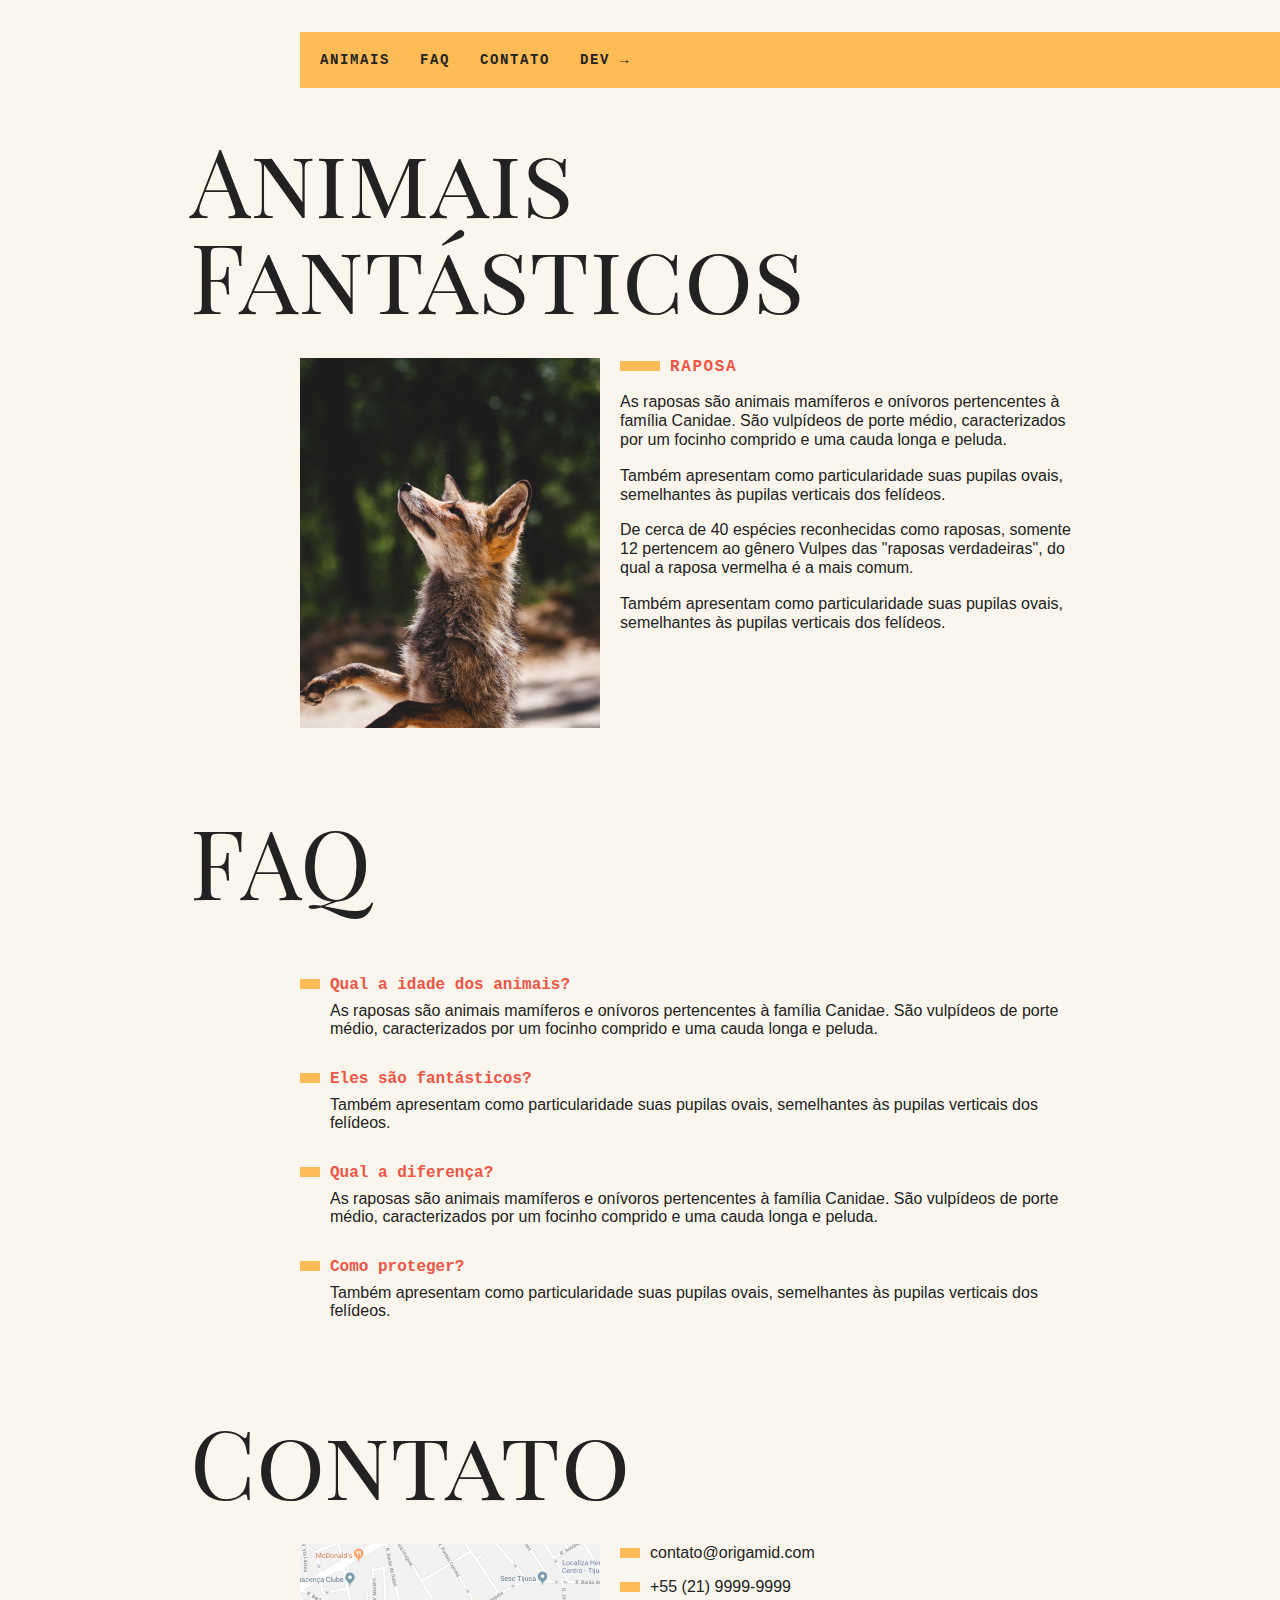
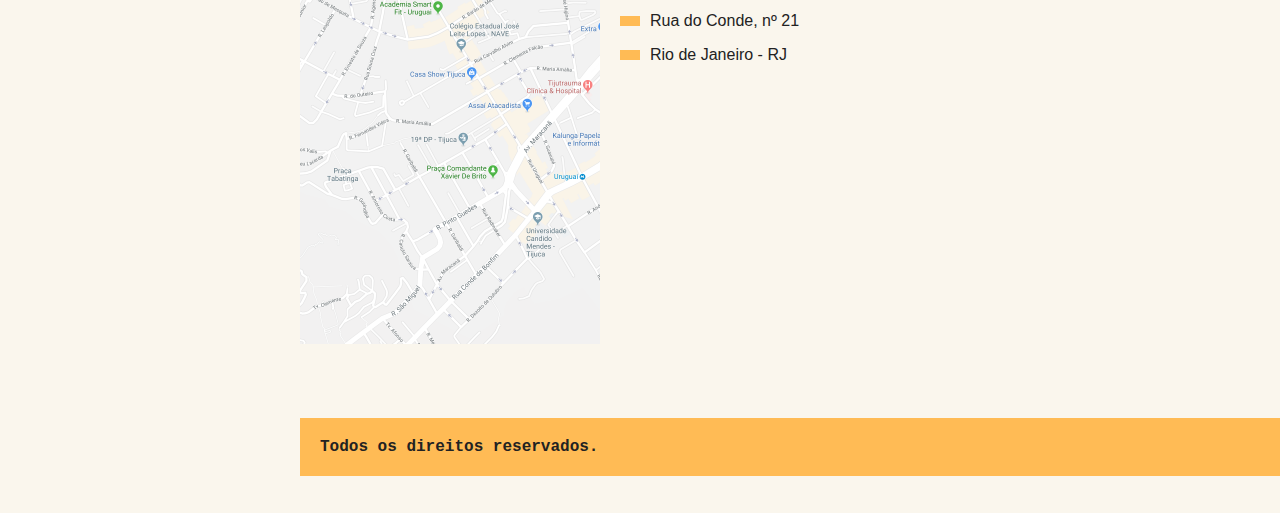
<file: dom-para-iniciantes/navegação-por-tab/index.html>
<!DOCTYPE html>
<html lang="pt-br">
<head>
    <meta charset="UTF-8">
    <meta http-equiv="X-UA-Compatible" content="IE=edge">
    <meta name="viewport" content="width=device-width, initial-scale=1.0">
    <title>Animais Fantásticos</title>
    <link href="https://fonts.googleapis.com/css2?family=Playfair+Display+SC&display=swap" rel="stylesheet">
    <link rel="stylesheet" href="css/style.css">
    <script>
        document.documentElement.className += ' js'
    </script>
</head>
<body>

    <nav class="menu">
        <ul>
            <li><a href="#animais">Animais</a></li>
            <li><a href="#faq">Faq</a></li> 
            <li><a href="#contato">Contato</a></li>
            <li><a href="https://www.origamid.com/">Dev →</a></li>
        </ul>
    </nav>

    <section class="grid-section animais" id="animais">
        <h1 class="titulo">Animais Fantásticos</h1>
        <ul class="animais-lista js-tabmenu">
          <li><img src="img/imagem1.jpg"></li>
          <li><img src="img/imagem2.jpg"></li>
          <li><img src="img/imagem3.jpg"></li>
          <li><img src="img/imagem4.jpg"></li>
          <li><img src="img/imagem5.jpg"></li>
          <li><img src="img/imagem6.jpg"></li>
        </ul>
        <div class="animais-descricao js-tabcontent">
            <section>
                <h2>Raposa</h2>
                <p>As raposas são animais mamíferos e onívoros pertencentes à família Canidae. São vulpídeos de porte médio, caracterizados por um focinho comprido e uma cauda longa e peluda.</p>
                <p>Também apresentam como particularidade suas pupilas ovais, semelhantes às pupilas verticais dos felídeos.</p>
                <p>De cerca de 40 espécies reconhecidas como raposas, somente 12 pertencem ao gênero Vulpes das "raposas verdadeiras", do qual a raposa vermelha é a mais comum.</p>
                <p>Também apresentam como particularidade suas pupilas ovais, semelhantes às pupilas verticais dos felídeos.</p>
            </section>
            <section>
                <h2>Esquilo</h2>
                <p>As raposas são animais mamíferos e onívoros pertencentes à família Canidae. São vulpídeos de porte médio, caracterizados por um focinho comprido e uma cauda longa e peluda.</p>
                <p>Também apresentam como particularidade suas pupilas ovais, semelhantes às pupilas verticais dos felídeos.</p>
                <p>De cerca de 40 espécies reconhecidas como raposas, somente 12 pertencem ao gênero Vulpes das "raposas verdadeiras", do qual a raposa vermelha é a mais comum.</p>
                <p>Também apresentam como particularidade suas pupilas ovais, semelhantes às pupilas verticais dos felídeos.</p>
            </section>
            <section>
                <h2>Urso</h2>
                <p>As raposas são animais mamíferos e onívoros pertencentes à família Canidae. São vulpídeos de porte médio, caracterizados por um focinho comprido e uma cauda longa e peluda.</p>
                <p>Também apresentam como particularidade suas pupilas ovais, semelhantes às pupilas verticais dos felídeos.</p>
                <p>De cerca de 40 espécies reconhecidas como raposas, somente 12 pertencem ao gênero Vulpes das "raposas verdadeiras", do qual a raposa vermelha é a mais comum.</p>
                <p>Também apresentam como particularidade suas pupilas ovais, semelhantes às pupilas verticais dos felídeos.</p>
            </section>
            <section>
                <h2>Lobo</h2>
                <p>As raposas são animais mamíferos e onívoros pertencentes à família Canidae. São vulpídeos de porte médio, caracterizados por um focinho comprido e uma cauda longa e peluda.</p>
                <p>Também apresentam como particularidade suas pupilas ovais, semelhantes às pupilas verticais dos felídeos.</p>
                <p>De cerca de 40 espécies reconhecidas como raposas, somente 12 pertencem ao gênero Vulpes das "raposas verdadeiras", do qual a raposa vermelha é a mais comum.</p>
                <p>Também apresentam como particularidade suas pupilas ovais, semelhantes às pupilas verticais dos felídeos.</p>
            </section>
            <section>
                <h2>Macaco</h2>
                <p>As raposas são animais mamíferos e onívoros pertencentes à família Canidae. São vulpídeos de porte médio, caracterizados por um focinho comprido e uma cauda longa e peluda.</p>
                <p>Também apresentam como particularidade suas pupilas ovais, semelhantes às pupilas verticais dos felídeos.</p>
                <p>De cerca de 40 espécies reconhecidas como raposas, somente 12 pertencem ao gênero Vulpes das "raposas verdadeiras", do qual a raposa vermelha é a mais comum.</p>
                <p>Também apresentam como particularidade suas pupilas ovais, semelhantes às pupilas verticais dos felídeos.</p>
            </section>
            <section>
                <h2>Leão</h2>
                <p>As raposas são animais mamíferos e onívoros pertencentes à família Canidae. São vulpídeos de porte médio, caracterizados por um focinho comprido e uma cauda longa e peluda.</p>
                <p>Também apresentam como particularidade suas pupilas ovais, semelhantes às pupilas verticais dos felídeos.</p>
                <p>De cerca de 40 espécies reconhecidas como raposas, somente 12 pertencem ao gênero Vulpes das "raposas verdadeiras", do qual a raposa vermelha é a mais comum.</p>
                <p>Também apresentam como particularidade suas pupilas ovais, semelhantes às pupilas verticais dos felídeos.</p>
            </section>
        </div>
    </section>

    <section class="grid-section faq" id="faq">
        <h1 class="titulo">FAQ</h1>
        <dl class="faq-lista">
            <dt>Qual a idade dos animais?</dt>
            <dd>As raposas são animais mamíferos e onívoros pertencentes à família Canidae. São vulpídeos de porte médio, caracterizados por um focinho comprido e uma cauda longa e peluda.</dd>
            <dt>Eles são fantásticos?</dt>
            <dd>Também apresentam como particularidade suas pupilas ovais, semelhantes às pupilas verticais dos felídeos.</dd>
            <dt>Qual a diferença?</dt>
            <dd>As raposas são animais mamíferos e onívoros pertencentes à família Canidae. São vulpídeos de porte médio, caracterizados por um focinho comprido e uma cauda longa e peluda.</dd>
            <dt>Como proteger?</dt>
            <dd>Também apresentam como particularidade suas pupilas ovais, semelhantes às pupilas verticais dos felídeos.</dd>
        </dl>
    </section>

    <section class="grid-section contato" id="contato">
        <h1 class="titulo">Contato</h1>
        <div class="mapa">
            <img src="img/mapa.png">
        </div>
        <ul class="dados">
            <li>contato@origamid.com</li>
            <li>+55 (21) 9999-9999</li>
            <li>Rua do Conde, nº 21</li>
            <li>Rio de Janeiro - RJ</li>
        </ul>
    </section>

    <footer class="copy">
        <p>Todos os direitos reservados.</p>
    </footer>

    <script src="script.js"></script>
    
</body>
</html>
</file>
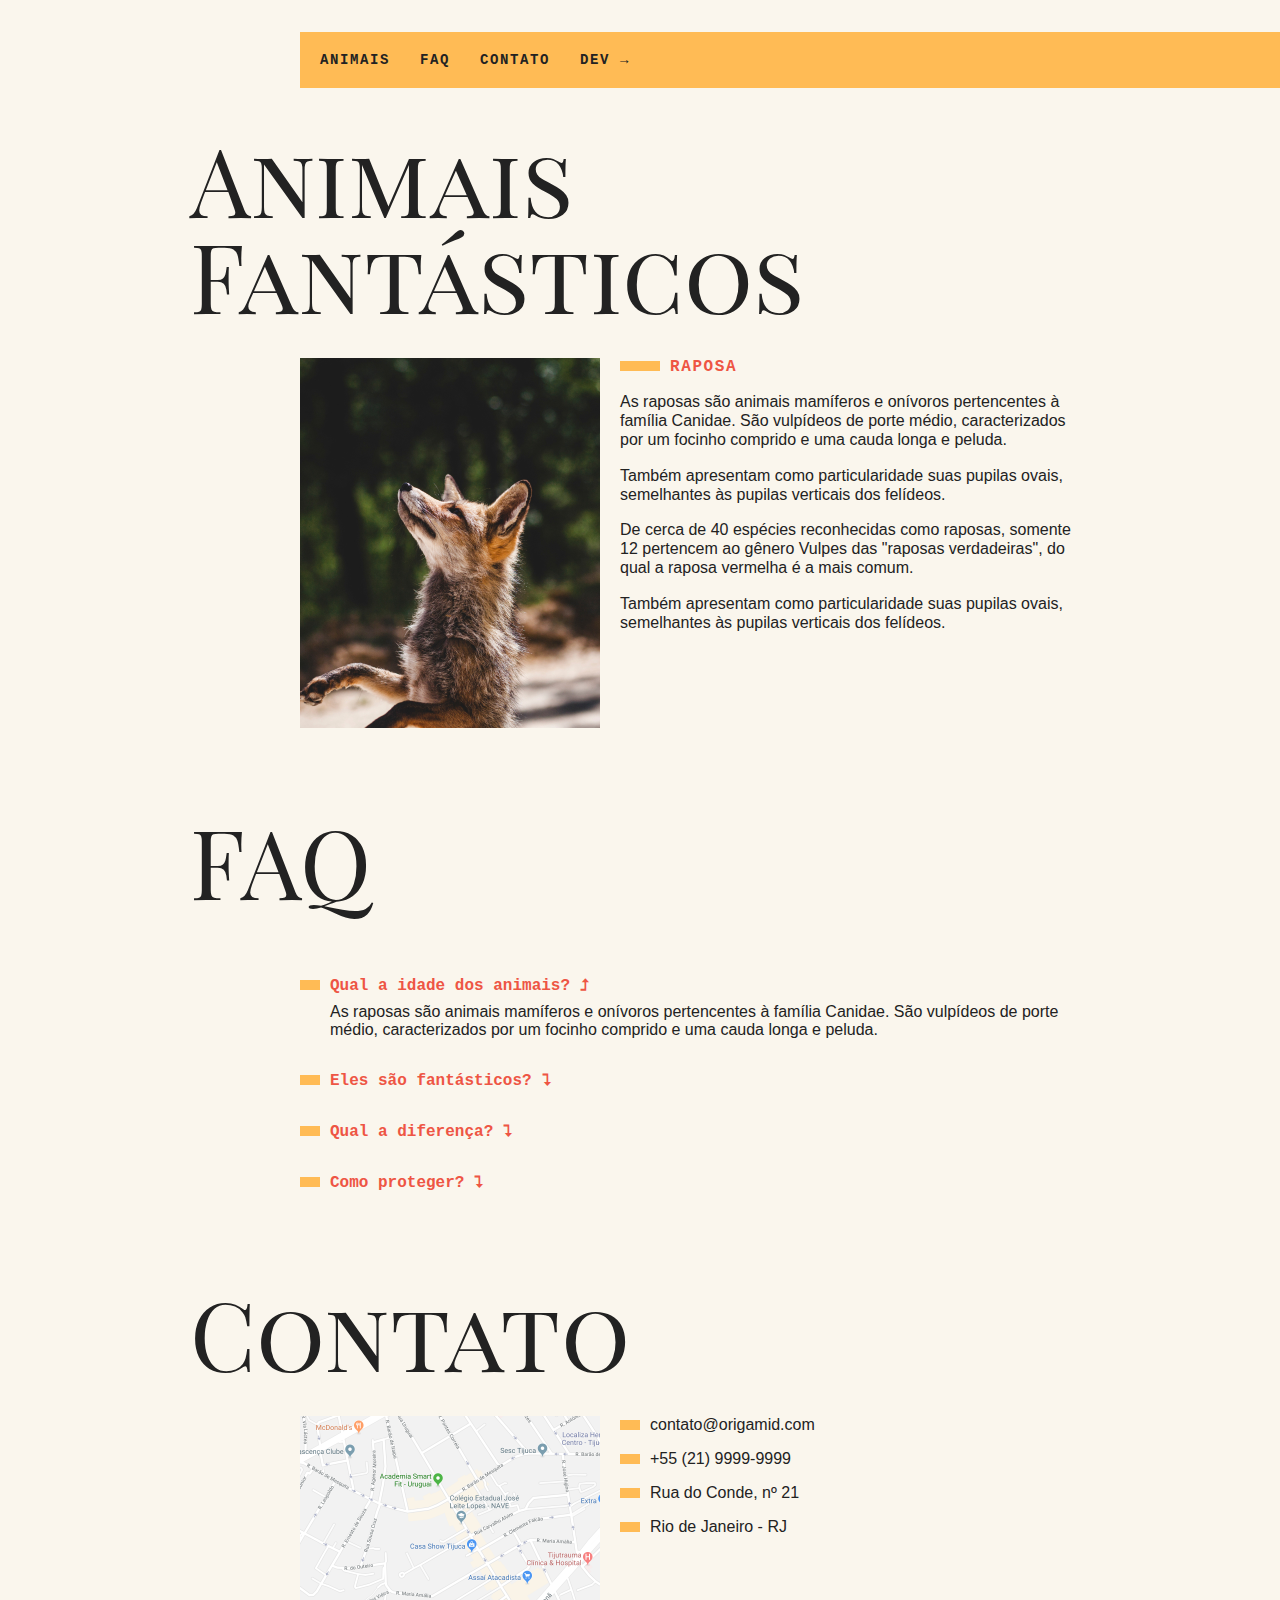
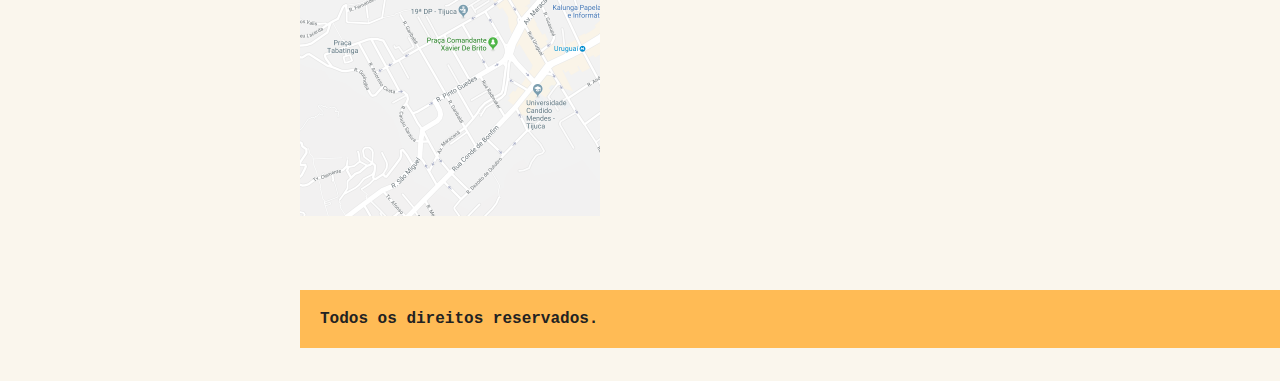
<file: dom-para-iniciantes/scroll-suave-link-interno/index.html>
<!DOCTYPE html>
<html lang="pt-br">
<head>
    <meta charset="UTF-8">
    <meta http-equiv="X-UA-Compatible" content="IE=edge">
    <meta name="viewport" content="width=device-width, initial-scale=1.0">
    <title>Animais Fantásticos</title>
    <link href="https://fonts.googleapis.com/css2?family=Playfair+Display+SC&display=swap" rel="stylesheet">
    <link rel="stylesheet" href="css/style.css">
    <script>
        document.documentElement.className += ' js'
    </script>
</head>
<body>

    <nav class="menu js-menu">
        <ul>
            <li><a href="#animais">Animais</a></li>
            <li><a href="#faq">Faq</a></li> 
            <li><a href="#contato">Contato</a></li>
            <li><a href="https://www.origamid.com/">Dev →</a></li>
        </ul>
    </nav>

    <section class="grid-section animais" id="animais">
        <h1 class="titulo">Animais Fantásticos</h1>
        <ul class="animais-lista js-tabmenu">
          <li><img src="img/imagem1.jpg"></li>
          <li><img src="img/imagem2.jpg"></li>
          <li><img src="img/imagem3.jpg"></li>
          <li><img src="img/imagem4.jpg"></li>
          <li><img src="img/imagem5.jpg"></li>
          <li><img src="img/imagem6.jpg"></li>
        </ul>
        <div class="animais-descricao js-tabcontent">
            <section>
                <h2>Raposa</h2>
                <p>As raposas são animais mamíferos e onívoros pertencentes à família Canidae. São vulpídeos de porte médio, caracterizados por um focinho comprido e uma cauda longa e peluda.</p>
                <p>Também apresentam como particularidade suas pupilas ovais, semelhantes às pupilas verticais dos felídeos.</p>
                <p>De cerca de 40 espécies reconhecidas como raposas, somente 12 pertencem ao gênero Vulpes das "raposas verdadeiras", do qual a raposa vermelha é a mais comum.</p>
                <p>Também apresentam como particularidade suas pupilas ovais, semelhantes às pupilas verticais dos felídeos.</p>
            </section>
            <section>
                <h2>Esquilo</h2>
                <p>As raposas são animais mamíferos e onívoros pertencentes à família Canidae. São vulpídeos de porte médio, caracterizados por um focinho comprido e uma cauda longa e peluda.</p>
                <p>Também apresentam como particularidade suas pupilas ovais, semelhantes às pupilas verticais dos felídeos.</p>
                <p>De cerca de 40 espécies reconhecidas como raposas, somente 12 pertencem ao gênero Vulpes das "raposas verdadeiras", do qual a raposa vermelha é a mais comum.</p>
                <p>Também apresentam como particularidade suas pupilas ovais, semelhantes às pupilas verticais dos felídeos.</p>
            </section>
            <section>
                <h2>Urso</h2>
                <p>As raposas são animais mamíferos e onívoros pertencentes à família Canidae. São vulpídeos de porte médio, caracterizados por um focinho comprido e uma cauda longa e peluda.</p>
                <p>Também apresentam como particularidade suas pupilas ovais, semelhantes às pupilas verticais dos felídeos.</p>
                <p>De cerca de 40 espécies reconhecidas como raposas, somente 12 pertencem ao gênero Vulpes das "raposas verdadeiras", do qual a raposa vermelha é a mais comum.</p>
                <p>Também apresentam como particularidade suas pupilas ovais, semelhantes às pupilas verticais dos felídeos.</p>
            </section>
            <section>
                <h2>Lobo</h2>
                <p>As raposas são animais mamíferos e onívoros pertencentes à família Canidae. São vulpídeos de porte médio, caracterizados por um focinho comprido e uma cauda longa e peluda.</p>
                <p>Também apresentam como particularidade suas pupilas ovais, semelhantes às pupilas verticais dos felídeos.</p>
                <p>De cerca de 40 espécies reconhecidas como raposas, somente 12 pertencem ao gênero Vulpes das "raposas verdadeiras", do qual a raposa vermelha é a mais comum.</p>
                <p>Também apresentam como particularidade suas pupilas ovais, semelhantes às pupilas verticais dos felídeos.</p>
            </section>
            <section>
                <h2>Macaco</h2>
                <p>As raposas são animais mamíferos e onívoros pertencentes à família Canidae. São vulpídeos de porte médio, caracterizados por um focinho comprido e uma cauda longa e peluda.</p>
                <p>Também apresentam como particularidade suas pupilas ovais, semelhantes às pupilas verticais dos felídeos.</p>
                <p>De cerca de 40 espécies reconhecidas como raposas, somente 12 pertencem ao gênero Vulpes das "raposas verdadeiras", do qual a raposa vermelha é a mais comum.</p>
                <p>Também apresentam como particularidade suas pupilas ovais, semelhantes às pupilas verticais dos felídeos.</p>
            </section>
            <section>
                <h2>Leão</h2>
                <p>As raposas são animais mamíferos e onívoros pertencentes à família Canidae. São vulpídeos de porte médio, caracterizados por um focinho comprido e uma cauda longa e peluda.</p>
                <p>Também apresentam como particularidade suas pupilas ovais, semelhantes às pupilas verticais dos felídeos.</p>
                <p>De cerca de 40 espécies reconhecidas como raposas, somente 12 pertencem ao gênero Vulpes das "raposas verdadeiras", do qual a raposa vermelha é a mais comum.</p>
                <p>Também apresentam como particularidade suas pupilas ovais, semelhantes às pupilas verticais dos felídeos.</p>
            </section>
        </div>
    </section>

    <section class="grid-section faq" id="faq">
        <h1 class="titulo">FAQ</h1>
        <dl class="faq-lista js-accordion">
            <dt>Qual a idade dos animais?</dt>
            <dd>As raposas são animais mamíferos e onívoros pertencentes à família Canidae. São vulpídeos de porte médio, caracterizados por um focinho comprido e uma cauda longa e peluda.</dd>
            <dt>Eles são fantásticos?</dt>
            <dd>Também apresentam como particularidade suas pupilas ovais, semelhantes às pupilas verticais dos felídeos.</dd>
            <dt>Qual a diferença?</dt>
            <dd>As raposas são animais mamíferos e onívoros pertencentes à família Canidae. São vulpídeos de porte médio, caracterizados por um focinho comprido e uma cauda longa e peluda.</dd>
            <dt>Como proteger?</dt>
            <dd>Também apresentam como particularidade suas pupilas ovais, semelhantes às pupilas verticais dos felídeos.</dd>
        </dl>
    </section>

    <section class="grid-section contato" id="contato">
        <h1 class="titulo">Contato</h1>
        <div class="mapa">
            <img src="img/mapa.png">
        </div>
        <ul class="dados">
            <li>contato@origamid.com</li>
            <li>+55 (21) 9999-9999</li>
            <li>Rua do Conde, nº 21</li>
            <li>Rio de Janeiro - RJ</li>
        </ul>
    </section>

    <footer class="copy">
        <p>Todos os direitos reservados.</p>
    </footer>

    <script src="script.js"></script>
    
</body>
</html>
</file>
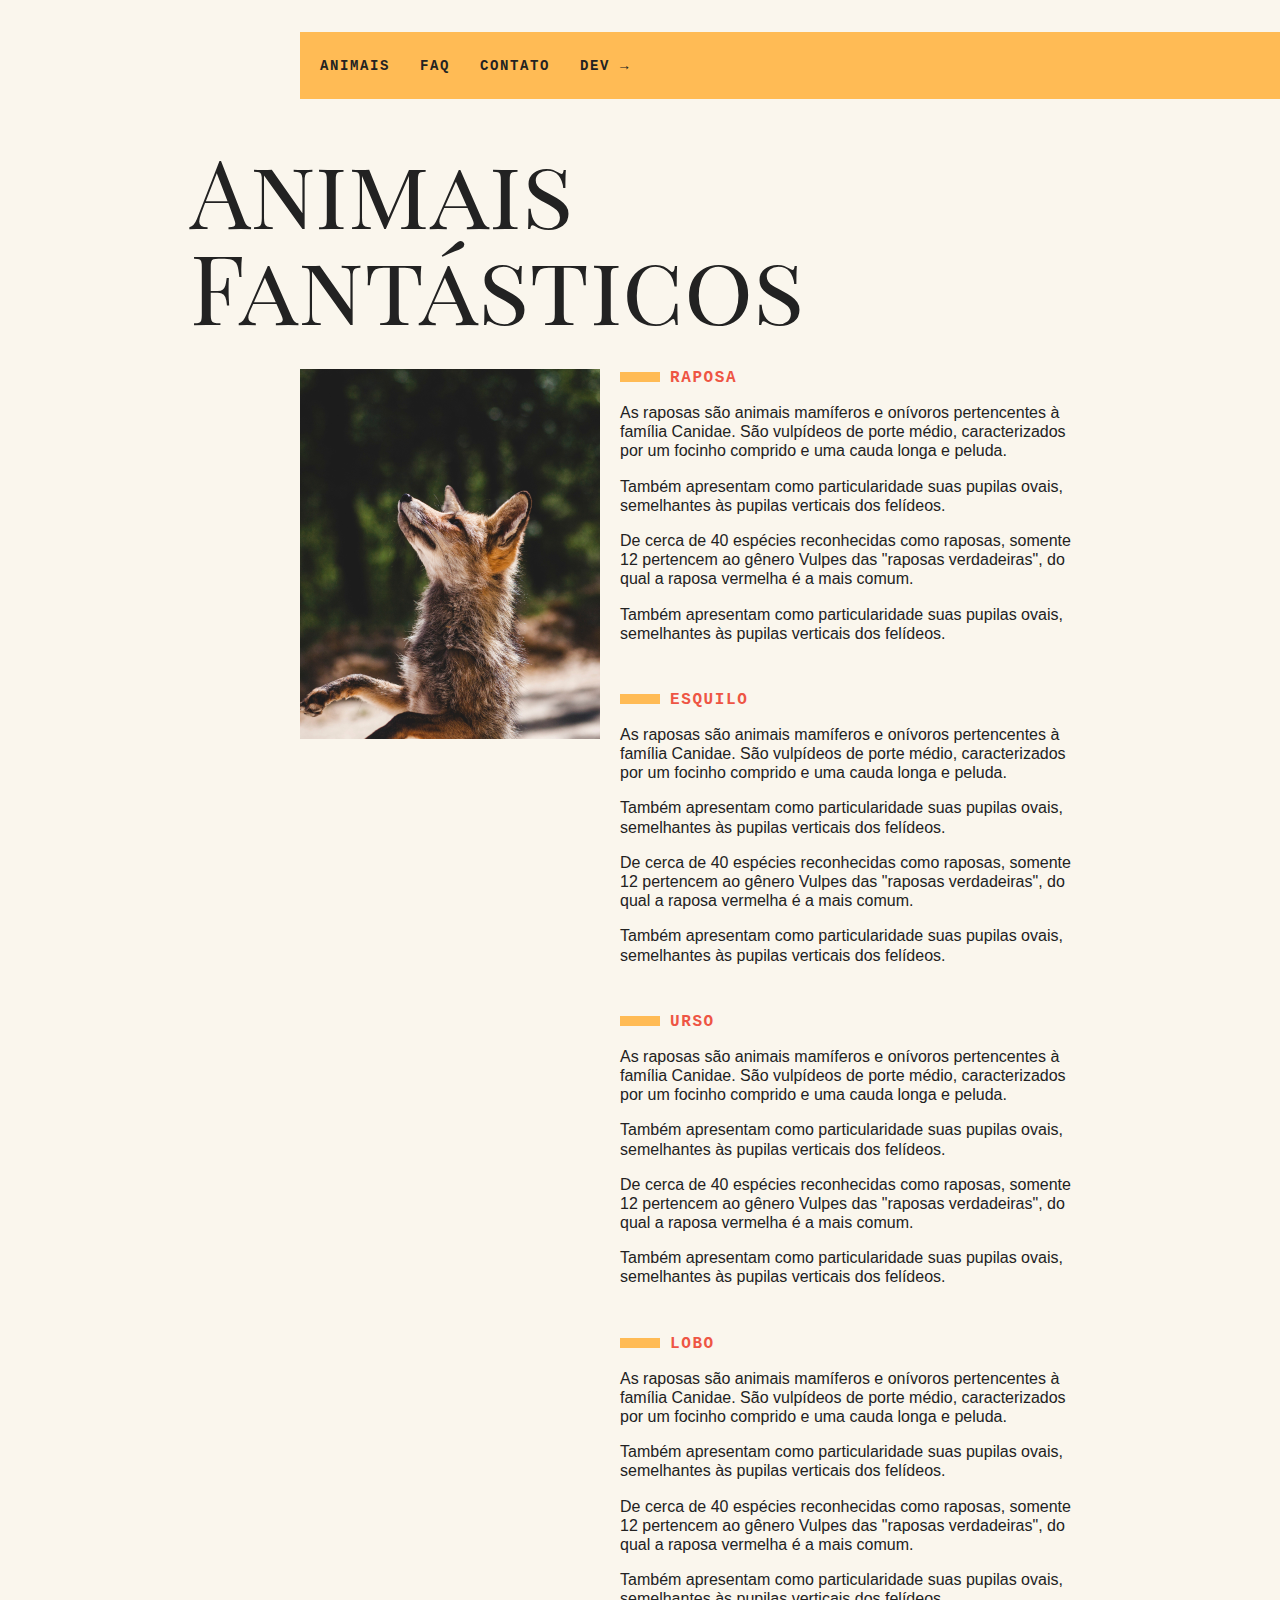
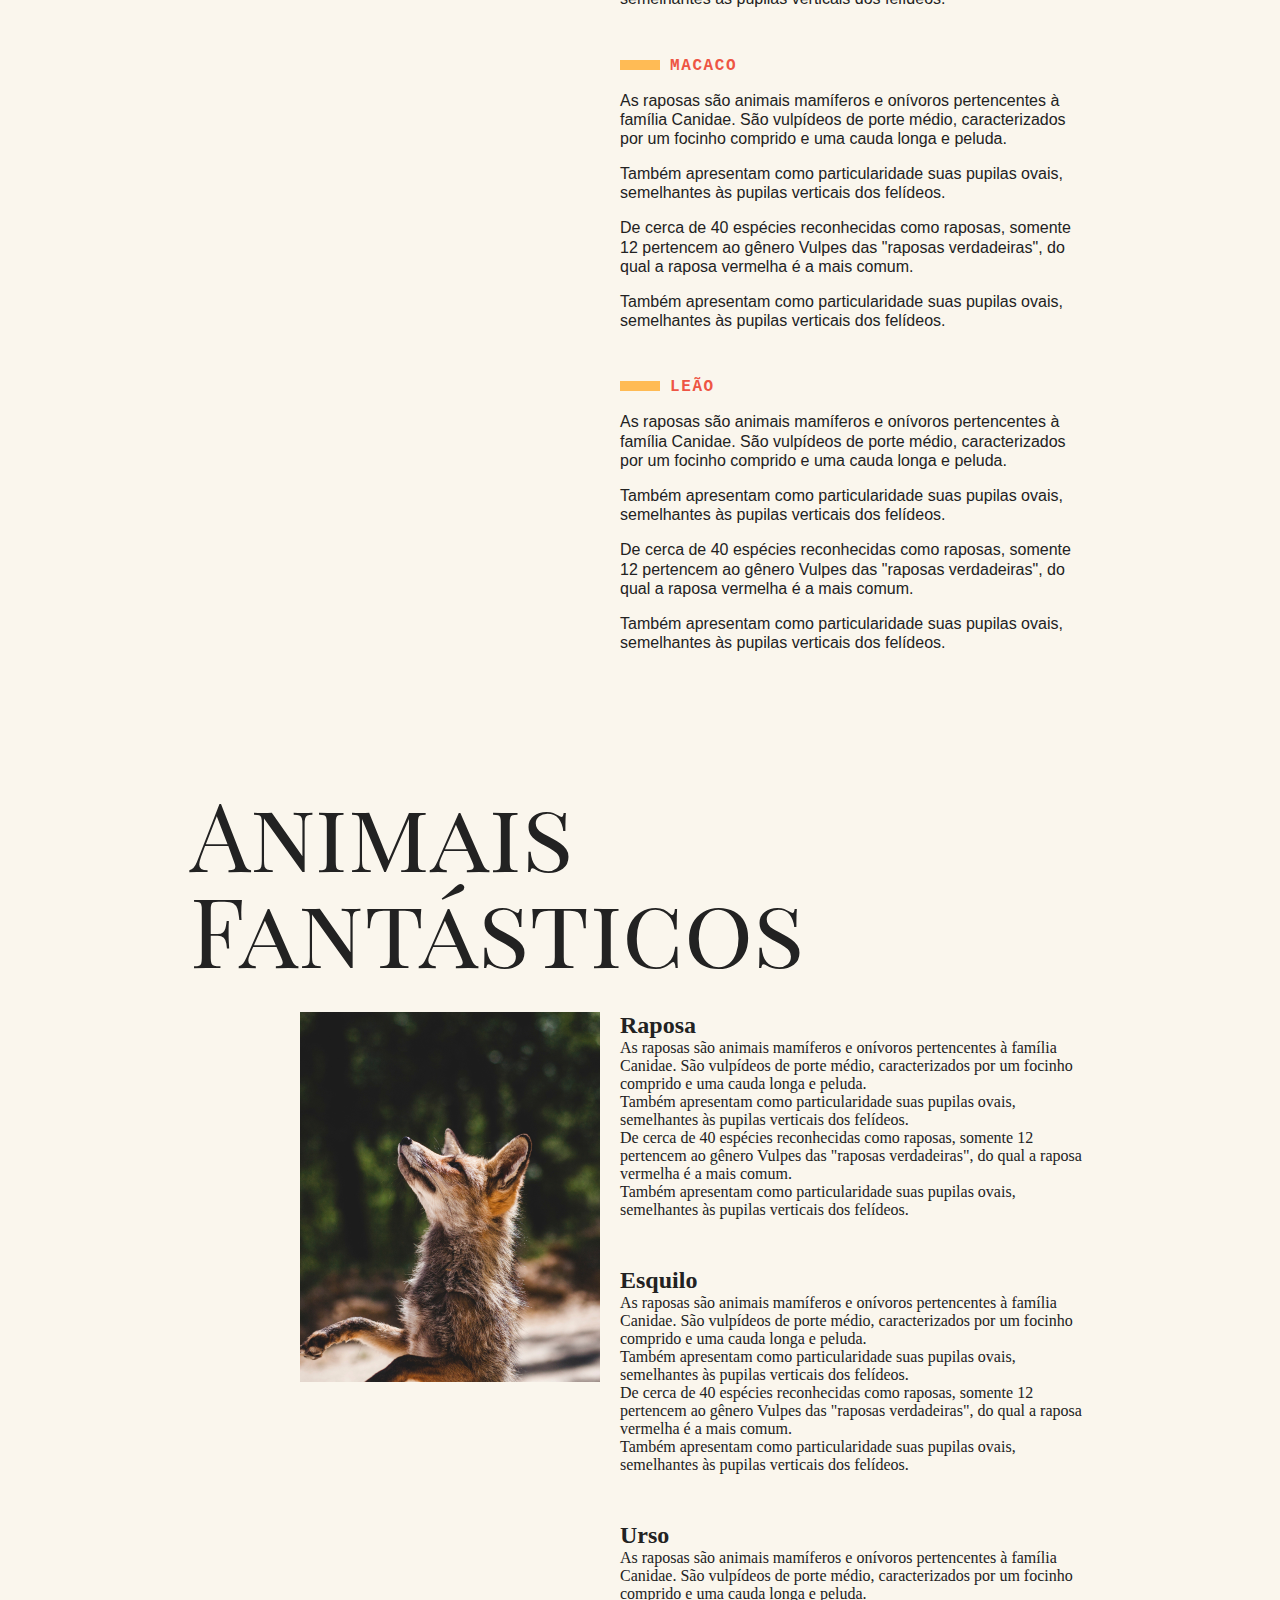
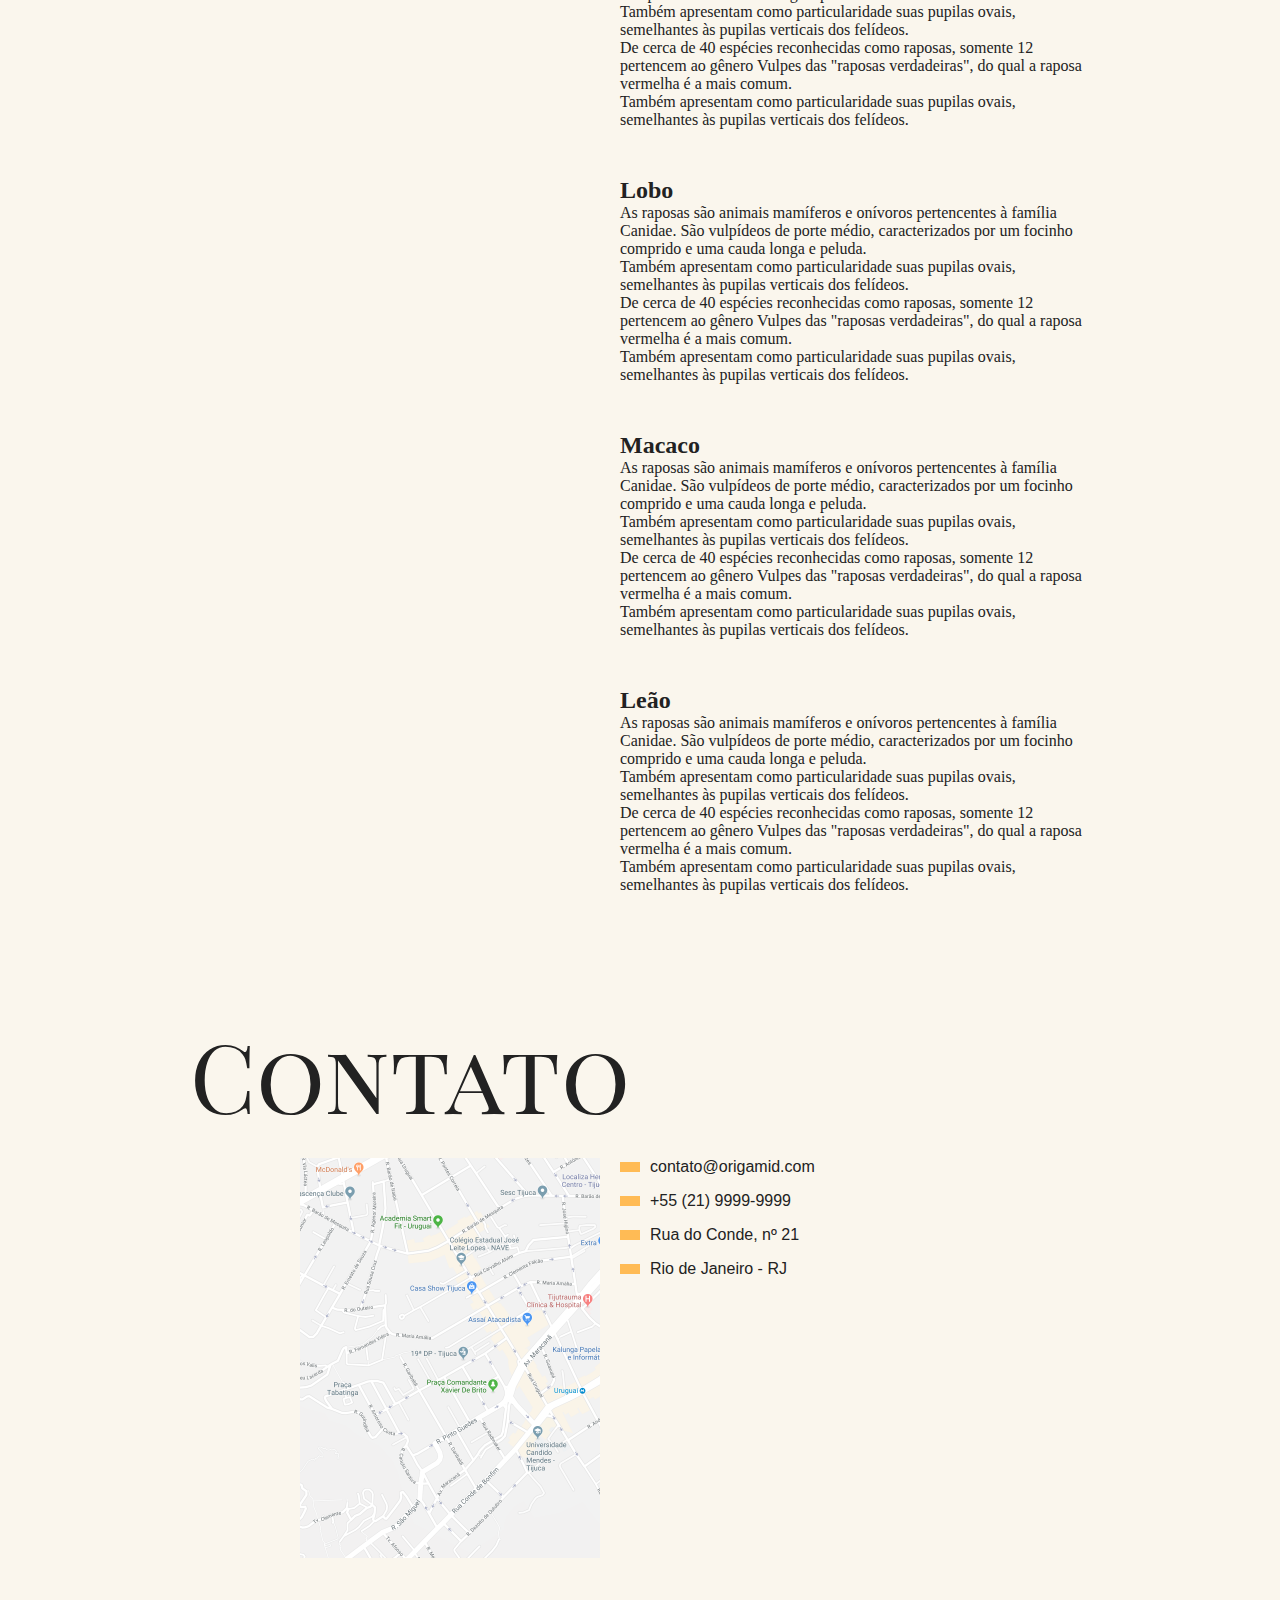
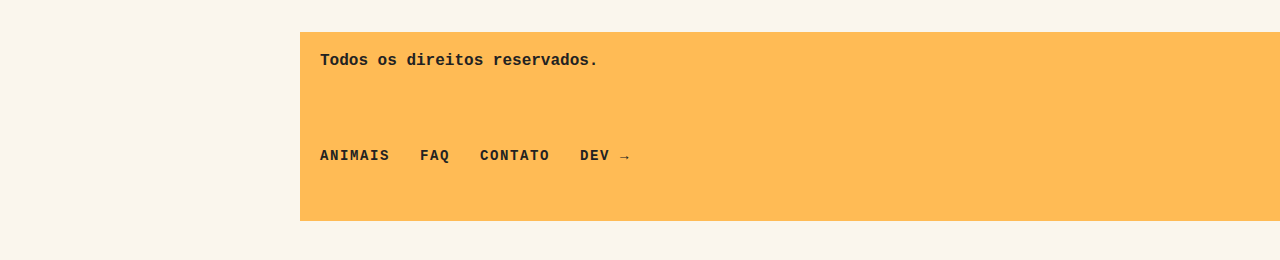
<file: dom-para-iniciantes/traversing-e-manipulação/index.html>
<!DOCTYPE html>
<html lang="pt-br">
<head>
    <meta charset="UTF-8">
    <meta http-equiv="X-UA-Compatible" content="IE=edge">
    <meta name="viewport" content="width=device-width, initial-scale=1.0">
    <title>Animais Fantásticos</title>
    <link href="https://fonts.googleapis.com/css2?family=Playfair+Display+SC&display=swap" rel="stylesheet">
    <link rel="stylesheet" href="css/style.css">
</head>
<body>
    <nav class="menu">
        <ul>
            <li><a href="#animais">Animais</a></li>
            <li><a href="#faq">Faq</a></li> 
            <li><a href="#contato">Contato</a></li>
            <li><a href="https://www.origamid.com/">Dev →</a></li>
        </ul>
    </nav>

    <section class="grid-section animais" id="animais">
        <h1 class="titulo">Animais Fantásticos</h1>
        <ul class="animais-lista">
  <!--teste comentário-->
          <li><img src="img/imagem1.jpg" alt="tem"></li>
          <li><img src="img/imagem2.jpg"></li>
          <li><img src="img/imagem3.jpg"></li>
          <li><img src="img/imagem4.jpg"></li>
          <li><img src="img/imagem5.jpg"></li>
          <li><img src="img/imagem6.jpg"></li>
        </ul>
        <div class="animais-descricao">
            <section>
                <h2>Raposa</h2>
                <p>As raposas são animais mamíferos e onívoros pertencentes à família Canidae. São vulpídeos de porte médio, caracterizados por um focinho comprido e uma cauda longa e peluda.</p>
                <p>Também apresentam como particularidade suas pupilas ovais, semelhantes às pupilas verticais dos felídeos.</p>
                <p>De cerca de 40 espécies reconhecidas como raposas, somente 12 pertencem ao gênero Vulpes das "raposas verdadeiras", do qual a raposa vermelha é a mais comum.</p>
                <p>Também apresentam como particularidade suas pupilas ovais, semelhantes às pupilas verticais dos felídeos.</p>
            </section>
            <section>
                <h2>Esquilo</h2>
                <p>As raposas são animais mamíferos e onívoros pertencentes à família Canidae. São vulpídeos de porte médio, caracterizados por um focinho comprido e uma cauda longa e peluda.</p>
                <p>Também apresentam como particularidade suas pupilas ovais, semelhantes às pupilas verticais dos felídeos.</p>
                <p>De cerca de 40 espécies reconhecidas como raposas, somente 12 pertencem ao gênero Vulpes das "raposas verdadeiras", do qual a raposa vermelha é a mais comum.</p>
                <p>Também apresentam como particularidade suas pupilas ovais, semelhantes às pupilas verticais dos felídeos.</p>
            </section>
            <section>
                <h2>Urso</h2>
                <p>As raposas são animais mamíferos e onívoros pertencentes à família Canidae. São vulpídeos de porte médio, caracterizados por um focinho comprido e uma cauda longa e peluda.</p>
                <p>Também apresentam como particularidade suas pupilas ovais, semelhantes às pupilas verticais dos felídeos.</p>
                <p>De cerca de 40 espécies reconhecidas como raposas, somente 12 pertencem ao gênero Vulpes das "raposas verdadeiras", do qual a raposa vermelha é a mais comum.</p>
                <p>Também apresentam como particularidade suas pupilas ovais, semelhantes às pupilas verticais dos felídeos.</p>
            </section>
            <section>
                <h2>Lobo</h2>
                <p>As raposas são animais mamíferos e onívoros pertencentes à família Canidae. São vulpídeos de porte médio, caracterizados por um focinho comprido e uma cauda longa e peluda.</p>
                <p>Também apresentam como particularidade suas pupilas ovais, semelhantes às pupilas verticais dos felídeos.</p>
                <p>De cerca de 40 espécies reconhecidas como raposas, somente 12 pertencem ao gênero Vulpes das "raposas verdadeiras", do qual a raposa vermelha é a mais comum.</p>
                <p>Também apresentam como particularidade suas pupilas ovais, semelhantes às pupilas verticais dos felídeos.</p>
            </section>
            <section>
                <h2>Macaco</h2>
                <p>As raposas são animais mamíferos e onívoros pertencentes à família Canidae. São vulpídeos de porte médio, caracterizados por um focinho comprido e uma cauda longa e peluda.</p>
                <p>Também apresentam como particularidade suas pupilas ovais, semelhantes às pupilas verticais dos felídeos.</p>
                <p>De cerca de 40 espécies reconhecidas como raposas, somente 12 pertencem ao gênero Vulpes das "raposas verdadeiras", do qual a raposa vermelha é a mais comum.</p>
                <p>Também apresentam como particularidade suas pupilas ovais, semelhantes às pupilas verticais dos felídeos.</p>
            </section>
            <section>
                <h2>Leão</h2>
                <p>As raposas são animais mamíferos e onívoros pertencentes à família Canidae. São vulpídeos de porte médio, caracterizados por um focinho comprido e uma cauda longa e peluda.</p>
                <p>Também apresentam como particularidade suas pupilas ovais, semelhantes às pupilas verticais dos felídeos.</p>
                <p>De cerca de 40 espécies reconhecidas como raposas, somente 12 pertencem ao gênero Vulpes das "raposas verdadeiras", do qual a raposa vermelha é a mais comum.</p>
                <p>Também apresentam como particularidade suas pupilas ovais, semelhantes às pupilas verticais dos felídeos.</p>
            </section>
        </div>
    </section>

    <section class="grid-section faq" id="faq">
        <h1 class="titulo">FAQ</h1>
        <dl class="faq-lista">
            <dt>Qual a idade dos animais?</dt>
            <dd>As raposas são animais mamíferos e onívoros pertencentes à família Canidae. São vulpídeos de porte médio, caracterizados por um focinho comprido e uma cauda longa e peluda.</dd>
            <dt>Eles são fantásticos?</dt>
            <dd>Também apresentam como particularidade suas pupilas ovais, semelhantes às pupilas verticais dos felídeos.</dd>
            <dt>Qual a diferença?</dt>
            <dd>As raposas são animais mamíferos e onívoros pertencentes à família Canidae. São vulpídeos de porte médio, caracterizados por um focinho comprido e uma cauda longa e peluda.</dd>
            <dt>Como proteger?</dt>
            <dd>Também apresentam como particularidade suas pupilas ovais, semelhantes às pupilas verticais dos felídeos.</dd>
        </dl>
    </section>

    <section class="grid-section contato" id="contato">
        <h1 class="titulo">Contato</h1>
        <div class="mapa">
            <img src="img/mapa.png">
        </div>
        <ul class="dados">
            <li>contato@origamid.com</li>
            <li>+55 (21) 9999-9999</li>
            <li>Rua do Conde, nº 21</li>
            <li>Rio de Janeiro - RJ</li>
        </ul>
    </section>

    <footer class="copy">
        <p>Todos os direitos reservados.</p>
    </footer>

    <script src="script.js"></script>

    
</body>
</html>
</file>
<file: dom-para-iniciantes/accordion-list/css/style.css>
body, h1, h2, p, ul, li, dl, dt, dd {
  margin: 0px;
  padding: 0px;
}

@import url('https://fonts.googleapis.com/css2?family=IBM+Plex+Mono:ital,wght@0,100;0,200;0,300;0,400;0,500;0,600;0,700;1,100;1,200;1,300;1,400;1,500;1,600;1,700&display=swap');

img {
  display: block;
  max-width: 100%;
}

ul {
  list-style: none;
}

body {
  background-color: #faf6ed;
  color: #222;
  -webkit-font-smoothing: antialiased;
  display: grid;
  grid-template-columns: 1fr 120px minmax(300px, 800px) 1fr;
}

.menu {
  grid-column: 3 / 5;
  margin-top: 2rem;
  margin-bottom: 2rem;
  background: #fb5;
}

.menu ul {
  display: flex;
  flex-wrap: wrap;
  padding: 10px;
}

.menu li a {
  display: block;
  padding: 10px;
  margin-right: 10px;
  color: #222;
  text-decoration: none;
  font-family: "IBM Plex Mono", monospace, serif;
  font-weight: bold;
  text-transform: uppercase;
  font-size: 0.875rem;
  letter-spacing: 0.1rem;
}

.grid-section {
  grid-column: 2 / 4;
  width: 100%;
  box-sizing: border-box;
  padding: 10px;
  display: grid;
  grid-template-columns: 90px 300px 1fr;
  grid-gap: 20px;
  margin-bottom: 4rem;
}

.titulo {
  font-family: 'Playfair Display SC', georgia;
  font-size: 6rem;
  line-height: 1;
  font-weight: 400;
  margin-bottom: 1rem;
  grid-column: 1 / 4;
}

.animais p {
  font-family: Helvetica, Arial;
  line-height: 1.2;
  margin-bottom: 1rem;
}

.animais h2 {
  font-family: "IBM Plex Mono", monospace;
  font-size: 1rem;
  text-transform: uppercase;
  letter-spacing: 0.1em;
  margin-bottom: 1rem;
  color: #e54;
}

.animais h2::before {
  content: '';
  display: inline-block;
  width: 40px;
  height: 10px;
  margin-right: 10px;
  background-color: #FB5;
}

.animais-lista {
  height: 370px;
  overflow-y: scroll;
  grid-column: 2;
}

.animais-lista li {
  cursor: pointer;
}

.animais-lista::-webkit-scrollbar {
  width: 18px;
}

.animais-lista::-webkit-scrollbar-thumb {
  background: #FB5;
  border-left: 4px solid #faf6ed;
  border-right: 4px solid #faf6ed;
}

.animais-lista::-webkit-scrollbar-track {
  background: #faf6ed;
}

.animais-descricao {
  grid-column: 3;
}

.animais-descricao section {
  margin-bottom: 3rem;
}

.faq-lista {
  grid-column: 2 / 4;
}

.faq-lista dt {
  font-family: "IBM Plex Mono", monospace;
  font-weight: bold;
  margin-top: 2rem;
  margin-bottom: 0.5rem;
  color: #e54;
  cursor: pointer;
}

.faq-lista dt::before {
  content: '';
  display: inline-block;
  width: 20px;
  height: 10px;
  margin-right: 10px;
  background-color: #FB5;
}

.faq-lista dd {
  font-family: Helvetica, Arial;
  margin-bottom: 0.5rem;
  margin-left: 30px;
} 

.mapa {
  grid-column: 2;
}

.dados {
  grid-column: 3;
}

.dados li {
  margin-bottom: 1rem;
  font-family: Helvetica, Arial;
}

.dados li::before {
  content: '';
  display: inline-block;
  width: 20px;
  height: 10px;
  margin-right: 10px;
  background-color: #FB5;
}

.copy {
  grid-column: 3 / 5;
  margin-bottom: 2rem;
  background-color: #FB5;
}

.copy p {
  padding: 20px;
  font-family: "IBM Plex Mono", monospace;
  font-weight: bold;
}

@media (max-width: 700px) {
  body {
    grid-template-columns: 1fr;
  }
  .menu, .grid-section, .copy {
    grid-column: 1;
  }
  .grid-section {
    grid-template-columns: 100px 1fr;
    grid-gap: 10px;
  }
  .animais-lista {
    grid-column: 1;
  }
  .faq-lista, .dados, .mapa {
    grid-column: 1 / 3;
  }
  .grid-section h1 {
    font-size: 3rem;
  }
  .menu {
    margin-top: 0px;
  }
  .copy {
    margin-bottom: 0px;
  }
  .dados {
    margin-top: 2rem;
  }
}


.js .js-tabcontent section {
  display: none;
}

.js-tabcontent section.ativo {
  display: block !important;
  animation: show 0.5s forwards;
}

@keyframes show {
  from {
    opacity: 0;
    transform: translate3d(-30px, 0, 0);
  }
  to {
    opacity: 1;
    transform: translate3d(0, 0, 0);
  }
}

.js .js-accordion dd {
  display: none;
}

.js-accordion dt::after {
  content: '⮧';
  margin-left: 10px;
}


.js-accordion dt.ativo::after {
  content: '⮥';
}

.js-accordion dd.ativo {
  display: block !important;
  animation: slideDown 0.5s forwards;
}

@keyframes slideDown {
  from {
    opacity: 0;
    max-height: 0;
  }
  to {
    opacity: 1;
    max-height: 200px;
  }
}
</file>
<file: dom-para-iniciantes/animacao-ao-scroll/css/style.css>
body, h1, h2, p, ul, li, dl, dt, dd {
  margin: 0px;
  padding: 0px;
}

@import url('https://fonts.googleapis.com/css2?family=IBM+Plex+Mono:ital,wght@0,100;0,200;0,300;0,400;0,500;0,600;0,700;1,100;1,200;1,300;1,400;1,500;1,600;1,700&display=swap');

img {
  display: block;
  max-width: 100%;
}

ul {
  list-style: none;
}

body {
  background-color: #faf6ed;
  color: #222;
  -webkit-font-smoothing: antialiased;
  display: grid;
  grid-template-columns: 1fr 120px minmax(300px, 800px) 1fr;
}

.menu {
  grid-column: 3 / 5;
  margin-top: 2rem;
  margin-bottom: 2rem;
  background: #fb5;
}

.menu ul {
  display: flex;
  flex-wrap: wrap;
  padding: 10px;
}

.menu li a {
  display: block;
  padding: 10px;
  margin-right: 10px;
  color: #222;
  text-decoration: none;
  font-family: "IBM Plex Mono", monospace, serif;
  font-weight: bold;
  text-transform: uppercase;
  font-size: 0.875rem;
  letter-spacing: 0.1rem;
}

.grid-section {
  grid-column: 2 / 4;
  width: 100%;
  box-sizing: border-box;
  padding: 10px;
  display: grid;
  grid-template-columns: 90px 300px 1fr;
  grid-gap: 20px;
  margin-bottom: 4rem;
}

.titulo {
  font-family: 'Playfair Display SC', georgia;
  font-size: 6rem;
  line-height: 1;
  font-weight: 400;
  margin-bottom: 1rem;
  grid-column: 1 / 4;
}

.animais p {
  font-family: Helvetica, Arial;
  line-height: 1.2;
  margin-bottom: 1rem;
}

.animais h2 {
  font-family: "IBM Plex Mono", monospace;
  font-size: 1rem;
  text-transform: uppercase;
  letter-spacing: 0.1em;
  margin-bottom: 1rem;
  color: #e54;
}

.animais h2::before {
  content: '';
  display: inline-block;
  width: 40px;
  height: 10px;
  margin-right: 10px;
  background-color: #FB5;
}

.animais-lista {
  height: 370px;
  overflow-y: scroll;
  grid-column: 2;
}

.animais-lista li {
  cursor: pointer;
}

.animais-lista::-webkit-scrollbar {
  width: 18px;
}

.animais-lista::-webkit-scrollbar-thumb {
  background: #FB5;
  border-left: 4px solid #faf6ed;
  border-right: 4px solid #faf6ed;
}

.animais-lista::-webkit-scrollbar-track {
  background: #faf6ed;
}

.animais-descricao {
  grid-column: 3;
}

.animais-descricao section {
  margin-bottom: 3rem;
}

.faq-lista {
  grid-column: 2 / 4;
}

.faq-lista dt {
  font-family: "IBM Plex Mono", monospace;
  font-weight: bold;
  margin-top: 2rem;
  margin-bottom: 0.5rem;
  color: #e54;
  cursor: pointer;
}

.faq-lista dt::before {
  content: '';
  display: inline-block;
  width: 20px;
  height: 10px;
  margin-right: 10px;
  background-color: #FB5;
}

.faq-lista dd {
  font-family: Helvetica, Arial;
  margin-bottom: 0.5rem;
  margin-left: 30px;
} 

.mapa {
  grid-column: 2;
}

.dados {
  grid-column: 3;
}

.dados li {
  margin-bottom: 1rem;
  font-family: Helvetica, Arial;
}

.dados li::before {
  content: '';
  display: inline-block;
  width: 20px;
  height: 10px;
  margin-right: 10px;
  background-color: #FB5;
}

.copy {
  grid-column: 3 / 5;
  margin-bottom: 2rem;
  background-color: #FB5;
}

.copy p {
  padding: 20px;
  font-family: "IBM Plex Mono", monospace;
  font-weight: bold;
}

@media (max-width: 700px) {
  body {
    grid-template-columns: 1fr;
  }
  .menu, .grid-section, .copy {
    grid-column: 1;
  }
  .grid-section {
    grid-template-columns: 100px 1fr;
    grid-gap: 10px;
  }
  .animais-lista {
    grid-column: 1;
  }
  .faq-lista, .dados, .mapa {
    grid-column: 1 / 3;
  }
  .grid-section h1 {
    font-size: 3rem;
  }
  .menu {
    margin-top: 0px;
  }
  .copy {
    margin-bottom: 0px;
  }
  .dados {
    margin-top: 2rem;
  }
}


.js .js-tabcontent section {
  display: none;
}

.js-tabcontent section.ativo {
  display: block !important;
  animation: show 0.5s forwards;
}

@keyframes show {
  from {
    opacity: 0;
    transform: translate3d(-30px, 0, 0);
  }
  to {
    opacity: 1;
    transform: translate3d(0, 0, 0);
  }
}

.js .js-accordion dd {
  display: none;
}

.js-accordion dt::after {
  content: '⮧';
  margin-left: 10px;
}


.js-accordion dt.ativo::after {
  content: '⮥';
}

.js-accordion dd.ativo {
  display: block !important;
  animation: slideDown 0.5s forwards;
}

@keyframes slideDown {
  from {
    opacity: 0;
    max-height: 0;
  }
  to {
    opacity: 1;
    max-height: 200px;
  }
}

.js .js-scroll {
  opacity: 0;
  transform: translate3d(-30px, 0, 0);
  transition: 0.3s;
}

.js .js-scroll.ativo {
  opacity: 1;
  transform: translate3d(0, 0, 0);
}
</file>
<file: dom-para-iniciantes/classes-e-atributos/css/style.css>
body, h1, h2, p, ul, li, dl, dt, dd {
  margin: 0px;
  padding: 0px;
}

@import url('https://fonts.googleapis.com/css2?family=IBM+Plex+Mono:ital,wght@0,100;0,200;0,300;0,400;0,500;0,600;0,700;1,100;1,200;1,300;1,400;1,500;1,600;1,700&display=swap');

img {
  display: block;
  max-width: 100%;
}

ul {
  list-style: none;
}

body {
  background-color: #faf6ed;
  color: #222;
  -webkit-font-smoothing: antialiased;
  display: grid;
  grid-template-columns: 1fr 120px minmax(300px, 800px) 1fr;
}

.menu {
  grid-column: 3 / 5;
  margin-top: 2rem;
  margin-bottom: 2rem;
  background: #fb5;
}

.menu ul {
  display: flex;
  flex-wrap: wrap;
  padding: 10px;
}

.menu li a {
  display: block;
  padding: 10px;
  margin-right: 10px;
  color: #222;
  text-decoration: none;
  font-family: "IBM Plex Mono", monospace, serif;
  font-weight: bold;
  text-transform: uppercase;
  font-size: 0.875rem;
  letter-spacing: 0.1rem;
}

.grid-section {
  grid-column: 2 / 4;
  width: 100%;
  box-sizing: border-box;
  padding: 10px;
  display: grid;
  grid-template-columns: 90px 300px 1fr;
  grid-gap: 20px;
  margin-bottom: 4rem;
}

.titulo {
  font-family: 'Playfair Display SC', georgia;
  font-size: 6rem;
  line-height: 1;
  font-weight: 400;
  margin-bottom: 1rem;
  grid-column: 1 / 4;
}

.animais p {
  font-family: Helvetica, Arial;
  line-height: 1.2;
  margin-bottom: 1rem;
}

.animais h2 {
  font-family: "IBM Plex Mono", monospace;
  font-size: 1rem;
  text-transform: uppercase;
  letter-spacing: 0.1em;
  margin-bottom: 1rem;
  color: #e54;
}

.animais h2::before {
  content: '';
  display: inline-block;
  width: 40px;
  height: 10px;
  margin-right: 10px;
  background-color: #FB5;
}

.animais-lista {
  height: 370px;
  overflow-y: scroll;
  grid-column: 2;
}

.animais-lista::-webkit-scrollbar {
  width: 18px;
}

.animais-lista::-webkit-scrollbar-thumb {
  background: #FB5;
  border-left: 4px solid #faf6ed;
  border-right: 4px solid #faf6ed;
}

.animais-lista::-webkit-scrollbar-track {
  background: #faf6ed;
}

.animais-descricao {
  grid-column: 3;
}

.animais-descricao section {
  margin-bottom: 3rem;
}

.faq-lista {
  grid-column: 2 / 4;
}

.faq-lista dt {
  font-family: "IBM Plex Mono", monospace;
  font-weight: bold;
  margin-top: 2rem;
  margin-bottom: 0.5rem;
  color: #e54;
}

.faq-lista dt::before {
  content: '';
  display: inline-block;
  width: 20px;
  height: 10px;
  margin-right: 10px;
  background-color: #FB5;
}

.faq-lista dd {
  font-family: Helvetica, Arial;
  margin-bottom: 0.5rem;
  margin-left: 30px;
} 

.mapa {
  grid-column: 2;
}

.dados {
  grid-column: 3;
}

.dados li {
  margin-bottom: 1rem;
  font-family: Helvetica, Arial;
}

.dados li::before {
  content: '';
  display: inline-block;
  width: 20px;
  height: 10px;
  margin-right: 10px;
  background-color: #FB5;
}

.copy {
  grid-column: 3 / 5;
  margin-bottom: 2rem;
  background-color: #FB5;
}

.copy p {
  padding: 20px;
  font-family: "IBM Plex Mono", monospace;
  font-weight: bold;
}

@media (max-width: 700px) {
  body {
    grid-template-columns: 1fr;
  }
  .menu, .grid-section, .copy {
    grid-column: 1;
  }
  .grid-section {
    grid-template-columns: 100px 1fr;
    grid-gap: 10px;
  }
  .animais-lista {
    grid-column: 1;
  }
  .faq-lista, .dados, .mapa {
    grid-column: 1 / 3;
  }
  .grid-section h1 {
    font-size: 3rem;
  }
  .menu {
    margin-top: 0px;
  }
  .copy {
    margin-bottom: 0px;
  }
  .dados {
    margin-top: 2rem;
  }
}
</file>
<file: dom-para-iniciantes/foreach-e-arrow-function/css/style.css>
body, h1, h2, p, ul, li, dl, dt, dd {
  margin: 0px;
  padding: 0px;
}

@import url('https://fonts.googleapis.com/css2?family=IBM+Plex+Mono:ital,wght@0,100;0,200;0,300;0,400;0,500;0,600;0,700;1,100;1,200;1,300;1,400;1,500;1,600;1,700&display=swap');

img {
  display: block;
  max-width: 100%;
}

ul {
  list-style: none;
}

body {
  background-color: #faf6ed;
  color: #222;
  -webkit-font-smoothing: antialiased;
  display: grid;
  grid-template-columns: 1fr 120px minmax(300px, 800px) 1fr;
}

.menu {
  grid-column: 3 / 5;
  margin-top: 2rem;
  margin-bottom: 2rem;
  background: #fb5;
}

.menu ul {
  display: flex;
  flex-wrap: wrap;
  padding: 10px;
}

.menu li a {
  display: block;
  padding: 10px;
  margin-right: 10px;
  color: #222;
  text-decoration: none;
  font-family: "IBM Plex Mono", monospace, serif;
  font-weight: bold;
  text-transform: uppercase;
  font-size: 0.875rem;
  letter-spacing: 0.1rem;
}

.grid-section {
  grid-column: 2 / 4;
  width: 100%;
  box-sizing: border-box;
  padding: 10px;
  display: grid;
  grid-template-columns: 90px 300px 1fr;
  grid-gap: 20px;
  margin-bottom: 4rem;
}

.titulo {
  font-family: 'Playfair Display SC', georgia;
  font-size: 6rem;
  line-height: 1;
  font-weight: 400;
  margin-bottom: 1rem;
  grid-column: 1 / 4;
}

.animais p {
  font-family: Helvetica, Arial;
  line-height: 1.2;
  margin-bottom: 1rem;
}

.animais h2 {
  font-family: "IBM Plex Mono", monospace;
  font-size: 1rem;
  text-transform: uppercase;
  letter-spacing: 0.1em;
  margin-bottom: 1rem;
  color: #e54;
}

.animais h2::before {
  content: '';
  display: inline-block;
  width: 40px;
  height: 10px;
  margin-right: 10px;
  background-color: #FB5;
}

.animais-lista {
  height: 370px;
  overflow-y: scroll;
  grid-column: 2;
}

.animais-lista::-webkit-scrollbar {
  width: 18px;
}

.animais-lista::-webkit-scrollbar-thumb {
  background: #FB5;
  border-left: 4px solid #faf6ed;
  border-right: 4px solid #faf6ed;
}

.animais-lista::-webkit-scrollbar-track {
  background: #faf6ed;
}

.animais-descricao {
  grid-column: 3;
}

.animais-descricao section {
  margin-bottom: 3rem;
}

.faq-lista {
  grid-column: 2 / 4;
}

.faq-lista dt {
  font-family: "IBM Plex Mono", monospace;
  font-weight: bold;
  margin-top: 2rem;
  margin-bottom: 0.5rem;
  color: #e54;
}

.faq-lista dt::before {
  content: '';
  display: inline-block;
  width: 20px;
  height: 10px;
  margin-right: 10px;
  background-color: #FB5;
}

.faq-lista dd {
  font-family: Helvetica, Arial;
  margin-bottom: 0.5rem;
  margin-left: 30px;
} 

.mapa {
  grid-column: 2;
}

.dados {
  grid-column: 3;
}

.dados li {
  margin-bottom: 1rem;
  font-family: Helvetica, Arial;
}

.dados li::before {
  content: '';
  display: inline-block;
  width: 20px;
  height: 10px;
  margin-right: 10px;
  background-color: #FB5;
}

.copy {
  grid-column: 3 / 5;
  margin-bottom: 2rem;
  background-color: #FB5;
}

.copy p {
  padding: 20px;
  font-family: "IBM Plex Mono", monospace;
  font-weight: bold;
}

@media (max-width: 700px) {
  body {
    grid-template-columns: 1fr;
  }
  .menu, .grid-section, .copy {
    grid-column: 1;
  }
  .grid-section {
    grid-template-columns: 100px 1fr;
    grid-gap: 10px;
  }
  .animais-lista {
    grid-column: 1;
  }
  .faq-lista, .dados, .mapa {
    grid-column: 1 / 3;
  }
  .grid-section h1 {
    font-size: 3rem;
  }
  .menu {
    margin-top: 0px;
  }
  .copy {
    margin-bottom: 0px;
  }
  .dados {
    margin-top: 2rem;
  }
}
</file>
<file: dom-para-iniciantes/navegação-por-tab/css/style.css>
body, h1, h2, p, ul, li, dl, dt, dd {
  margin: 0px;
  padding: 0px;
}

@import url('https://fonts.googleapis.com/css2?family=IBM+Plex+Mono:ital,wght@0,100;0,200;0,300;0,400;0,500;0,600;0,700;1,100;1,200;1,300;1,400;1,500;1,600;1,700&display=swap');

img {
  display: block;
  max-width: 100%;
}

ul {
  list-style: none;
}

body {
  background-color: #faf6ed;
  color: #222;
  -webkit-font-smoothing: antialiased;
  display: grid;
  grid-template-columns: 1fr 120px minmax(300px, 800px) 1fr;
}

.menu {
  grid-column: 3 / 5;
  margin-top: 2rem;
  margin-bottom: 2rem;
  background: #fb5;
}

.menu ul {
  display: flex;
  flex-wrap: wrap;
  padding: 10px;
}

.menu li a {
  display: block;
  padding: 10px;
  margin-right: 10px;
  color: #222;
  text-decoration: none;
  font-family: "IBM Plex Mono", monospace, serif;
  font-weight: bold;
  text-transform: uppercase;
  font-size: 0.875rem;
  letter-spacing: 0.1rem;
}

.grid-section {
  grid-column: 2 / 4;
  width: 100%;
  box-sizing: border-box;
  padding: 10px;
  display: grid;
  grid-template-columns: 90px 300px 1fr;
  grid-gap: 20px;
  margin-bottom: 4rem;
}

.titulo {
  font-family: 'Playfair Display SC', georgia;
  font-size: 6rem;
  line-height: 1;
  font-weight: 400;
  margin-bottom: 1rem;
  grid-column: 1 / 4;
}

.animais p {
  font-family: Helvetica, Arial;
  line-height: 1.2;
  margin-bottom: 1rem;
}

.animais h2 {
  font-family: "IBM Plex Mono", monospace;
  font-size: 1rem;
  text-transform: uppercase;
  letter-spacing: 0.1em;
  margin-bottom: 1rem;
  color: #e54;
}

.animais h2::before {
  content: '';
  display: inline-block;
  width: 40px;
  height: 10px;
  margin-right: 10px;
  background-color: #FB5;
}

.animais-lista {
  height: 370px;
  overflow-y: scroll;
  grid-column: 2;
}

.animais-lista li {
  cursor: pointer;
}

.animais-lista::-webkit-scrollbar {
  width: 18px;
}

.animais-lista::-webkit-scrollbar-thumb {
  background: #FB5;
  border-left: 4px solid #faf6ed;
  border-right: 4px solid #faf6ed;
}

.animais-lista::-webkit-scrollbar-track {
  background: #faf6ed;
}

.animais-descricao {
  grid-column: 3;
}

.animais-descricao section {
  margin-bottom: 3rem;
}

.faq-lista {
  grid-column: 2 / 4;
}

.faq-lista dt {
  font-family: "IBM Plex Mono", monospace;
  font-weight: bold;
  margin-top: 2rem;
  margin-bottom: 0.5rem;
  color: #e54;
}

.faq-lista dt::before {
  content: '';
  display: inline-block;
  width: 20px;
  height: 10px;
  margin-right: 10px;
  background-color: #FB5;
}

.faq-lista dd {
  font-family: Helvetica, Arial;
  margin-bottom: 0.5rem;
  margin-left: 30px;
} 

.mapa {
  grid-column: 2;
}

.dados {
  grid-column: 3;
}

.dados li {
  margin-bottom: 1rem;
  font-family: Helvetica, Arial;
}

.dados li::before {
  content: '';
  display: inline-block;
  width: 20px;
  height: 10px;
  margin-right: 10px;
  background-color: #FB5;
}

.copy {
  grid-column: 3 / 5;
  margin-bottom: 2rem;
  background-color: #FB5;
}

.copy p {
  padding: 20px;
  font-family: "IBM Plex Mono", monospace;
  font-weight: bold;
}

@media (max-width: 700px) {
  body {
    grid-template-columns: 1fr;
  }
  .menu, .grid-section, .copy {
    grid-column: 1;
  }
  .grid-section {
    grid-template-columns: 100px 1fr;
    grid-gap: 10px;
  }
  .animais-lista {
    grid-column: 1;
  }
  .faq-lista, .dados, .mapa {
    grid-column: 1 / 3;
  }
  .grid-section h1 {
    font-size: 3rem;
  }
  .menu {
    margin-top: 0px;
  }
  .copy {
    margin-bottom: 0px;
  }
  .dados {
    margin-top: 2rem;
  }
}


.js .js-tabcontent section {
  display: none;
}

.js-tabcontent section.ativo {
  display: block !important;
  animation: show 0.5s forwards;
}

@keyframes show {
  from {
    opacity: 0;
    transform: translate3d(-30px, 0, 0);
  }
  to {
    opacity: 1;
    transform: translate3d(0, 0, 0);
  }
}
</file>
<file: dom-para-iniciantes/scroll-suave-link-interno/css/style.css>
body, h1, h2, p, ul, li, dl, dt, dd {
  margin: 0px;
  padding: 0px;
}

@import url('https://fonts.googleapis.com/css2?family=IBM+Plex+Mono:ital,wght@0,100;0,200;0,300;0,400;0,500;0,600;0,700;1,100;1,200;1,300;1,400;1,500;1,600;1,700&display=swap');

img {
  display: block;
  max-width: 100%;
}

ul {
  list-style: none;
}

body {
  background-color: #faf6ed;
  color: #222;
  -webkit-font-smoothing: antialiased;
  display: grid;
  grid-template-columns: 1fr 120px minmax(300px, 800px) 1fr;
}

.menu {
  grid-column: 3 / 5;
  margin-top: 2rem;
  margin-bottom: 2rem;
  background: #fb5;
}

.menu ul {
  display: flex;
  flex-wrap: wrap;
  padding: 10px;
}

.menu li a {
  display: block;
  padding: 10px;
  margin-right: 10px;
  color: #222;
  text-decoration: none;
  font-family: "IBM Plex Mono", monospace, serif;
  font-weight: bold;
  text-transform: uppercase;
  font-size: 0.875rem;
  letter-spacing: 0.1rem;
}

.grid-section {
  grid-column: 2 / 4;
  width: 100%;
  box-sizing: border-box;
  padding: 10px;
  display: grid;
  grid-template-columns: 90px 300px 1fr;
  grid-gap: 20px;
  margin-bottom: 4rem;
}

.titulo {
  font-family: 'Playfair Display SC', georgia;
  font-size: 6rem;
  line-height: 1;
  font-weight: 400;
  margin-bottom: 1rem;
  grid-column: 1 / 4;
}

.animais p {
  font-family: Helvetica, Arial;
  line-height: 1.2;
  margin-bottom: 1rem;
}

.animais h2 {
  font-family: "IBM Plex Mono", monospace;
  font-size: 1rem;
  text-transform: uppercase;
  letter-spacing: 0.1em;
  margin-bottom: 1rem;
  color: #e54;
}

.animais h2::before {
  content: '';
  display: inline-block;
  width: 40px;
  height: 10px;
  margin-right: 10px;
  background-color: #FB5;
}

.animais-lista {
  height: 370px;
  overflow-y: scroll;
  grid-column: 2;
}

.animais-lista li {
  cursor: pointer;
}

.animais-lista::-webkit-scrollbar {
  width: 18px;
}

.animais-lista::-webkit-scrollbar-thumb {
  background: #FB5;
  border-left: 4px solid #faf6ed;
  border-right: 4px solid #faf6ed;
}

.animais-lista::-webkit-scrollbar-track {
  background: #faf6ed;
}

.animais-descricao {
  grid-column: 3;
}

.animais-descricao section {
  margin-bottom: 3rem;
}

.faq-lista {
  grid-column: 2 / 4;
}

.faq-lista dt {
  font-family: "IBM Plex Mono", monospace;
  font-weight: bold;
  margin-top: 2rem;
  margin-bottom: 0.5rem;
  color: #e54;
  cursor: pointer;
}

.faq-lista dt::before {
  content: '';
  display: inline-block;
  width: 20px;
  height: 10px;
  margin-right: 10px;
  background-color: #FB5;
}

.faq-lista dd {
  font-family: Helvetica, Arial;
  margin-bottom: 0.5rem;
  margin-left: 30px;
} 

.mapa {
  grid-column: 2;
}

.dados {
  grid-column: 3;
}

.dados li {
  margin-bottom: 1rem;
  font-family: Helvetica, Arial;
}

.dados li::before {
  content: '';
  display: inline-block;
  width: 20px;
  height: 10px;
  margin-right: 10px;
  background-color: #FB5;
}

.copy {
  grid-column: 3 / 5;
  margin-bottom: 2rem;
  background-color: #FB5;
}

.copy p {
  padding: 20px;
  font-family: "IBM Plex Mono", monospace;
  font-weight: bold;
}

@media (max-width: 700px) {
  body {
    grid-template-columns: 1fr;
  }
  .menu, .grid-section, .copy {
    grid-column: 1;
  }
  .grid-section {
    grid-template-columns: 100px 1fr;
    grid-gap: 10px;
  }
  .animais-lista {
    grid-column: 1;
  }
  .faq-lista, .dados, .mapa {
    grid-column: 1 / 3;
  }
  .grid-section h1 {
    font-size: 3rem;
  }
  .menu {
    margin-top: 0px;
  }
  .copy {
    margin-bottom: 0px;
  }
  .dados {
    margin-top: 2rem;
  }
}


.js .js-tabcontent section {
  display: none;
}

.js-tabcontent section.ativo {
  display: block !important;
  animation: show 0.5s forwards;
}

@keyframes show {
  from {
    opacity: 0;
    transform: translate3d(-30px, 0, 0);
  }
  to {
    opacity: 1;
    transform: translate3d(0, 0, 0);
  }
}

.js .js-accordion dd {
  display: none;
}

.js-accordion dt::after {
  content: '⮧';
  margin-left: 10px;
}


.js-accordion dt.ativo::after {
  content: '⮥';
}

.js-accordion dd.ativo {
  display: block !important;
  animation: slideDown 0.5s forwards;
}

@keyframes slideDown {
  from {
    opacity: 0;
    max-height: 0;
  }
  to {
    opacity: 1;
    max-height: 200px;
  }
}
</file>
<file: dom-para-iniciantes/traversing-e-manipulação/css/style.css>
body, h1, h2, p, ul, li, dl, dt, dd {
  margin: 0px;
  padding: 0px;
}

@import url('https://fonts.googleapis.com/css2?family=IBM+Plex+Mono:ital,wght@0,100;0,200;0,300;0,400;0,500;0,600;0,700;1,100;1,200;1,300;1,400;1,500;1,600;1,700&display=swap');

img {
  display: block;
  max-width: 100%;
}

ul {
  list-style: none;
}

body {
  background-color: #faf6ed;
  color: #222;
  -webkit-font-smoothing: antialiased;
  display: grid;
  grid-template-columns: 1fr 120px minmax(300px, 800px) 1fr;
}

.grande {
  font-size: 40px;
}
.azul {
  background-color: blue;
}

.vermelho {
  background-color: red;
}

.menu {
  grid-column: 3 / 5;
  margin-top: 2rem;
  margin-bottom: 2rem;
  background: #fb5;
}

.menu ul {
  display: flex;
  flex-wrap: wrap;
  padding: 10px;
}

.menu li a {
  display: block;
  padding: 15.5px 10px;
  margin-right: 10px;
  color: #222;
  text-decoration: none;
  font-family: "IBM Plex Mono", monospace, serif;
  font-weight: bold;
  text-transform: uppercase;
  font-size: 0.875rem;
  letter-spacing: 0.1rem;
}

.grid-section {
  grid-column: 2 / 4;
  width: 100%;
  box-sizing: border-box;
  padding: 10px;
  display: grid;
  grid-template-columns: 90px 300px 1fr;
  grid-gap: 20px;
  margin-bottom: 4rem;
}

.titulo {
  font-family: 'Playfair Display SC', georgia;
  font-size: 6rem;
  line-height: 1;
  font-weight: 400;
  margin-bottom: 1rem;
  grid-column: 1 / 4;
}

.animais p {
  font-family: Helvetica, Arial;
  line-height: 1.2;
  margin-bottom: 1rem;
}

.animais h2 {
  font-family: "IBM Plex Mono", monospace;
  font-size: 1rem;
  text-transform: uppercase;
  letter-spacing: 0.1em;
  margin-bottom: 1rem;
  color: #e54;
}

.animais h2::before {
  content: '';
  display: inline-block;
  width: 40px;
  height: 10px;
  margin-right: 10px;
  background-color: #FB5;
}

.animais-lista {
  height: 370px;
  overflow-y: scroll;
  grid-column: 2;
}

.animais-lista::-webkit-scrollbar {
  width: 18px;
}

.animais-lista::-webkit-scrollbar-thumb {
  background: #FB5;
  border-left: 4px solid #faf6ed;
  border-right: 4px solid #faf6ed;
}

.animais-lista::-webkit-scrollbar-track {
  background: #faf6ed;
}

.animais-descricao {
  grid-column: 3;
}

.animais-descricao section {
  margin-bottom: 3rem;
}

.faq-lista {
  grid-column: 2 / 4;
}

.faq-lista dt {
  font-family: "IBM Plex Mono", monospace;
  font-weight: bold;
  margin-top: 2rem;
  margin-bottom: 0.5rem;
  color: #e54;
}

.faq-lista dt::before {
  content: '';
  display: inline-block;
  width: 20px;
  height: 10px;
  margin-right: 10px;
  background-color: #FB5;
}

.faq-lista dd {
  font-family: Helvetica, Arial;
  margin-bottom: 0.5rem;
  margin-left: 30px;
} 

.mapa {
  grid-column: 2;
}

.dados {
  grid-column: 3;
}

.dados li {
  margin-bottom: 1rem;
  font-family: Helvetica, Arial;
}

.dados li::before {
  content: '';
  display: inline-block;
  width: 20px;
  height: 10px;
  margin-right: 10px;
  background-color: #FB5;
}

.copy {
  grid-column: 3 / 5;
  margin-bottom: 2rem;
  background-color: #FB5;
}

.copy p {
  padding: 20px;
  font-family: "IBM Plex Mono", monospace;
  font-weight: bold;
}

@media (max-width: 700px) {
  body {
    grid-template-columns: 1fr;
  }
  .menu, .grid-section, .copy {
    grid-column: 1;
  }
  .grid-section {
    grid-template-columns: 100px 1fr;
    grid-gap: 10px;
  }
  .animais-lista {
    grid-column: 1;
  }
  .faq-lista, .dados, .mapa {
    grid-column: 1 / 3;
  }
  .grid-section h1 {
    font-size: 3rem;
  }
  .menu {
    margin-top: 0px;
  }
  .copy {
    margin-bottom: 0px;
  }
  .dados {
    margin-top: 2rem;
  }
}
</file>
